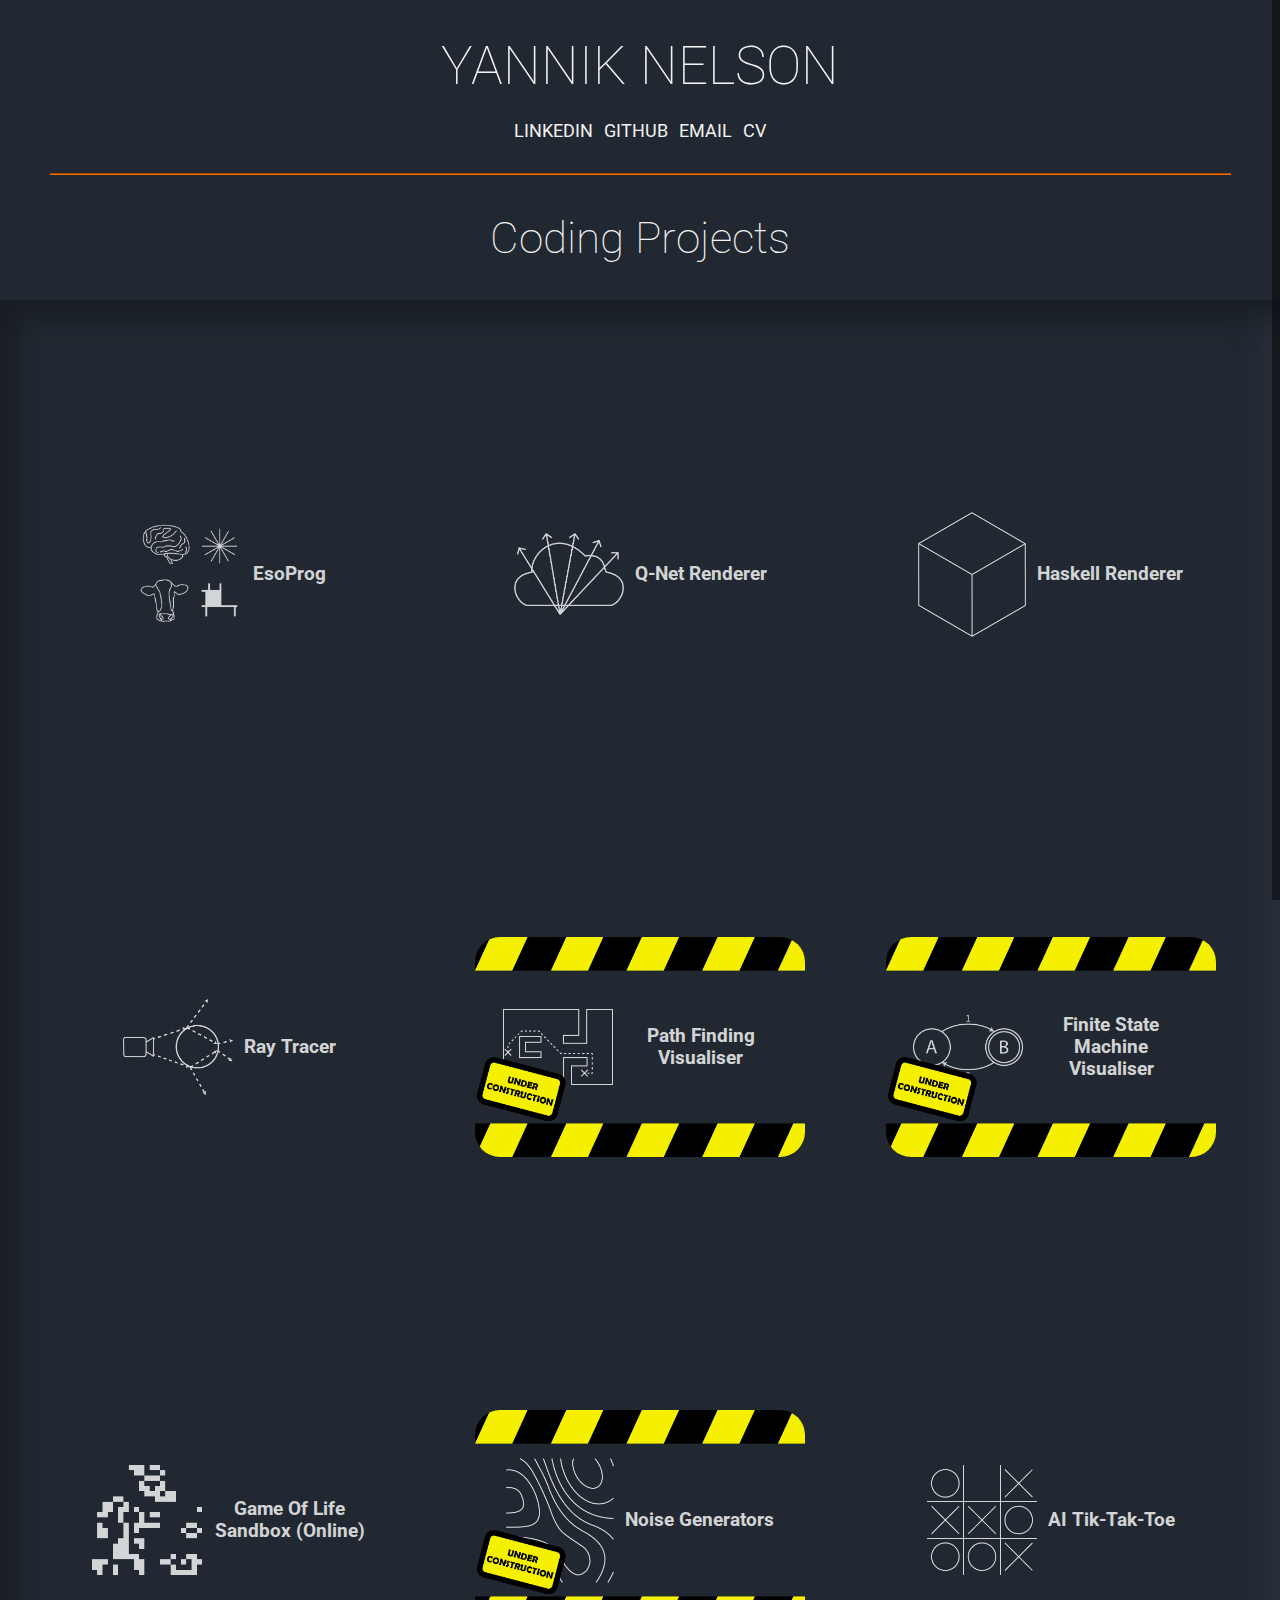
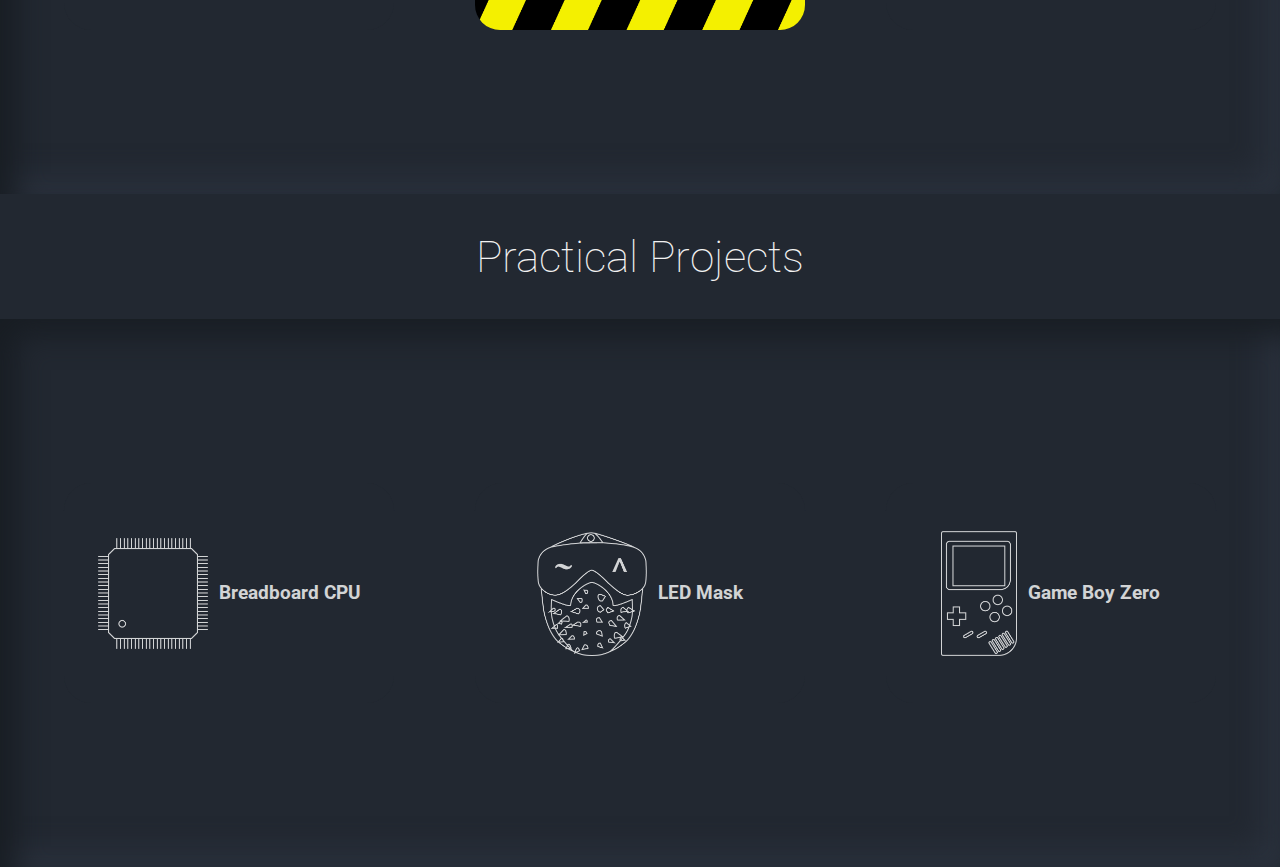
<file: index.html>
<!DOCTYPE html>
<html lang="en">
  <head>
    <meta charset="UTF-8" />
    <meta name="viewport" content="width=device-width, initial-scale=1.0" />
    <link href="/favicon.ico" rel="icon" type="image/x-icon" />
    <link rel="stylesheet" href="/CSS/main.min.css" />
    <link rel="stylesheet" href="/CSS/cards.min.css" />
    <link rel="stylesheet" href="/CSS/ScrollBar.min.css" />
    <link rel="stylesheet" href="/CSS/HomePage.min.css" />
    <title>Yannik Nelson</title>
  </head>
  <body>
    <style>
      main h2 {
        text-align: center;
      }
    </style>

    <div id="scrollbar"></div>
    <div id="scrollThumb"></div>

    <header>
      <div class="header-container">
        <div class="content">
          <h1><a href="index.html">Yannik Nelson</a></h1>
          <div class="links">
            <a href="https://www.linkedin.com/in/yannik-nelson" target="_blank">LinkedIn</a>
            <a href="https://github.com/yanniknelson" target="_blank">Github</a>
            <a href="mailto:yannikdanielnelson@gmail.com" target="_blank">Email</a>
            <a href="/Yannik-Nelson-CV.pdf" target="_blank">CV</a>
          </div>
        </div>
      </div>
      <hr/>
    </header>

    <main>
      <h2>Coding Projects</h2>
      <div class="coding-container">
        <!-- <div class="coding-row"> -->
          <div class="card">
            <div class="face card-top" id="ESPROG">
              <div class="cardshadow"></div>
  
              <div class="content">
                <img
                  src="/Images/EsoProg.png"
                  alt="Line Drawing of a box from an orthoganal view"
                />
                <h3>EsoProg</h3>
              </div>
            </div>
            <div class="face card-descrip">
              <div class="content">
                <p>
                  My current favourite pet project is an interpreter/compiler playground for esoteric programming languages such as Piet and Brainf*ck.
                </p>
                <a href="Blogs/EsoProg.html">Have a Look</a>
              </div>
            </div>
          </div>
          <div class="card">
          <div class="face card-top" id="QNETRNDR">
            <div class="cardshadow"></div>

            <div class="content">
              <img
                src="/Images/Volume_Rendering.png"
                alt="Line Drawing of a box from an orthoganal view"
              />
              <h3>Q-Net Renderer</h3>
            </div>
          </div>
          <div class="face card-descrip">
            <div class="content">
              <p>
                For my final year dissertation I developed a method to use
                neural networks to perform volumetric rendering. WARNING: 
                This includes a WebGL demo, if your device doesn't have 
                a GPU the performance of this page may be very poor.
              </p>
              <a href="/Projects/Diss/Q-Net_Renderer.html">Have a Look</a>
            </div>
          </div>
        </div>
        <div class="card">
          <div class="face card-top" id="HSKLRNDR">
            <!-- <img
              src="/Images/Under-Construction.png"
              alt=""
              class="under-construction"
            /> -->
            <div class="cardshadow"></div>

            <div class="content">
              <img
                src="/Images/HaskellRenderer.png"
                alt="Line Drawing of a box from an orthoganal view"
              />
              <h3>Haskell Renderer</h3>
            </div>
          </div>
          <div class="face card-descrip">
            <div class="content">
              <p>
                In my first year of University I took part in a haskell coding
                competition. For this competition my team decided to make a 3D
                Game of Life, I made the 3D renderer while my team mates made
                the GoL code.
              </p>
              <a href="/Blogs/HaskellRenderer.html">Have a Look</a>
            </div>
          </div>
        </div>
        <div class="card">
          <div class="face card-top" id="RYTRCR">
            <!-- <img
              src="/Images/Under-Construction.png"
              alt=""
              class="under-construction"
            /> -->
            <div class="cardshadow"></div>

            <div class="content">
              <img
                src="/Images/RayTracer.png"
                alt="Line Drawing of a Camera with rays coming out of it"
              />
              <h3>Ray Tracer</h3>
            </div>
          </div>
          <div class="face card-descrip">
            <div class="content">
              <p>
                In my third year of University I took the computer graphics
                course. For this course, the second coursework was to produce
                a ray tracer.
              </p>
              <a href="/Blogs/RayTracer.html">Have a Look</a>
            </div>
          </div>
        </div>
        <!-- <div class="card">
          <div class="face card-top" id="SCRTHTLR">
            <img
              src="/Images/Under-Construction.png"
              alt=""
              class="under-construction"
            />
            <div class="cardshadow"></div>

            <div class="content">
              <img
                src="/Images/SecretHitler.png"
                alt="Line drawing of lizard in a hat"
              />
              <h3>Secret Hitler Online</h3>
            </div>
          </div>
          <div class="face card-descrip">
            <div class="content">
              <p>
                During the COVID lockdown my friends and I decided we wanted to
                play the board game Secret Hitler. Unfortunately we were unable
                to find any good, clear, online versions of the game, so I
                decided to make my own.
              </p>
              <a href="">Have a Look</a>
            </div>
          </div>
        </div> -->
        <div class="card">
          <div class="face card-top" id="PTHFND">
            <img
              src="/Images/Under-Construction.png"
              alt=""
              class="under-construction"
            />
            <div class="cardshadow"></div>

            <div class="content">
              <img
                src="/Images/PathFinding.png"
                alt="Line drawing of path through a maze"
              />
              <h3>Path Finding Visualiser</h3>
            </div>
          </div>
          <div class="face card-descrip">
            <div class="content">
              <p>
                A visualiser for differnet path-finding algorithms including A*,
                Dijkstra, greedy best-first and more. The ability to generate
                mazes (using different generation algorithms) and execute the
                path finding in the result.
              </p>
              <a href="">Have a Look</a>
            </div>
          </div>
        </div>
        <div class="card">
          <div class="face card-top" id="FSM">
            <img
              src="/Images/Under-Construction.png"
              alt=""
              class="under-construction"
            />
            <div class="cardshadow"></div>

            <div class="content">
              <img
                src="/Images/FiniteStateMachine.png"
                alt="Line drawing of finite state machine"
              />
              <h3>Finite State Machine Visualiser</h3>
            </div>
          </div>
          <div class="face card-descrip">
            <div class="content">
              <p>
                A visualiser for FSMs with the ability to build FSMs through a
                graphical interface or through regexs. Planned features include
                outputting regexs for the FSMs and the ability to switch between
                deterministic and non-deterministic machines.
              </p>
              <a href="">Have a Look</a>
            </div>
          </div>
        </div>
        <!-- </div> -->
        <!-- <div class="coding-row"> -->
        <div class="card">
          <div class="face card-top" id="GOL">
            <!-- <img
              src="/Images/Under-Construction.png"
              alt=""
              class="under-construction"
            /> -->
            <div class="cardshadow"></div>

            <div class="content">
              <img
                src="/Images/GameOfLife.png"
                alt="Line drawing of a game of life state"
              />
              <h3>Game Of Life Sandbox (Online)</h3>
            </div>
          </div>
          <div class="face card-descrip">
            <div class="content">
              <p>
                A Conway's Game Of Life visualiser with the ability to take in
                user rules to allow for more user experimentation.
              </p>
              <a href="/Projects/GameOfLife/HTML/GameOfLife.html">Have a Look</a>
            </div>
          </div>
        </div>
        <div class="card">
          <div class="face card-top" id="NOISE">
            <img
              src="/Images/Under-Construction.png"
              alt=""
              class="under-construction"
            />
            <div class="cardshadow"></div>

            <div class="content">
              <img src="/Images/NoiseGen.png" alt="Line drawing of noise map" />
              <h3>Noise Generators</h3>
            </div>
          </div>
          <div class="face card-descrip">
            <div class="content">
              <p>
                A visualiser and break down of different noise generations
                algorithms such as Perlin noise, Simplex noise, Worley noise
                etc...
              </p>
              <a href="">Have a Look</a>
            </div>
          </div>
        </div>
        <div class="card">
          <div class="face card-top" id="TIKTAK">
            <!-- <img
              src="/Images/Under-Construction.png"
              alt=""
              class="under-construction"
            /> -->
            <div class="cardshadow"></div>

            <div class="content">
              <img
                src="/Images/TikTakToe.png"
                alt="Line drawing of a tik-tak-toe game"
              />
              <h3>AI Tik-Tak-Toe</h3>
            </div>
          </div>
          <div class="face card-descrip">
            <div class="content">
              <p>
                An online player vs computer tik-tak-toe game made using the
                min-max (with and without pruning).
              </p>
              <a href="/Projects/TikTakToe/HTML/TikTakToe.html">Have a Look</a>
            </div>
          </div>
        </div>
        <!-- <div class="card">
          <div class="face card-top" id="AGEN">
            <img
              src="/Images/Under-Construction.png"
              alt=""
              class="under-construction"
            />
            <div class="cardshadow"></div>

            <div class="content">
              <img src="/Images/Agenda.png" alt="Line drawing of a scroll" />
              <h3>Online Agenda Management Service</h3>
            </div>
          </div>
          <div class="face card-descrip">
            <div class="content">
              <p>
                An online service that can be used to manage agendas for
                meetings. hass log in functionality using google log-ins. Allows
                the creation of 'organisations' with roles with certain
                priveleges and the ability to create minutes for the meetings.

                  This must have log-ins. Must have organisatiosn the group 
                  users and give them the ability to add to the agendas for their 
                  organisations. a 'meeting mode' that turns the agenda into a 
                  'to do list' with the ability to mark off topics once their discussed 
                  and the space for the minutes taker to input the details of the discussion.
                  Once the meeting is over the system will spit out the mintues with those who 
                  attended, what was on the agenda, what was discussed and underneath the details 
                  of the discussion input by the note taker. These mintues will be a pdf in the format 
                  that maks used on our github (for now)
              </p>
              <a href="">Have a Look</a>
            </div>
          </div>
        </div> -->
      </div>
      <h2>Practical Projects</h2>
      <div class="practical-container">
        <div class="card">
          <div class="face card-top" id="BBCPU">
            <!-- <img
              src="/Images/Under-Construction.png"
              alt=""
              class="under-construction"
            /> -->
            <div class="cardshadow"></div>
            <div class="content">
              <img src="/Images/BreadBoardCPU.png" alt="Line Drawing of Chip" />
              <h3>Breadboard CPU</h3>
            </div>
          </div>
          <div class="face card-descrip">
            <div class="content">
              <p>
                During the Summer of 2017 I built an 8-bit cpu on breadboards in
                order to teach myself about computer architecture. This
                consisted of over a month of planning and 1 week of 'building'.
              </p>
              <a href="/Blogs/BreadBoardCPU.html">Have a Look</a>
            </div>
          </div>
        </div>

        <div class="card">
          <div class="face card-top" id="LEDMSK">
            <!-- <img
              src="/Images/Under-Construction.png"
              alt=""
              class="under-construction"
            /> -->
            <div class="cardshadow"></div>

            <div class="content">
              <img src="/Images/Mask.png" alt="Line drawing of said mask" />
              <h3>LED Mask</h3>
            </div>
          </div>
          <div class="face card-descrip">
            <div class="content">
              <p>
                For halloween of 2017 I decided to go as Wrench from WatchDogs 2
                (a video game I liked). This character has a mask with LED eyes,
                so I decided to make this (and the rest of the costume) myself.
              </p>
              <a href="/Blogs/LEDMask.html">Have a Look</a>
            </div>
          </div>
        </div>

        <div class="card">
          <div class="face card-top" id="GMBZ">
            <!-- <img
              src="/Images/Under-Construction.png"
              alt=""
              class="under-construction"
            /> -->
            <div class="cardshadow"></div>

            <div class="content">
              <img
                src="/Images/GameBoyZero.png"
                alt="Line Drawing of GameBoyZero"
              />
              <h3>Game Boy Zero</h3>
            </div>
          </div>
          <div class="face card-descrip">
            <div class="content">
              <p>
                During the Summer of 2018 I decided to make a portable retro
                console emulator and found the gameboy zero project online. This
                project sadly failed when the charging circuit blew all of the
                other eletronics.
              </p>
              <a href="/Blogs/GameBoyZeroBlog.html">Have a Look</a>
            </div>
          </div>
        </div>
      </div>
    </main>
    <script src="/JavaScript/Scroll.js"></script>
  </body>
</html>
</file>
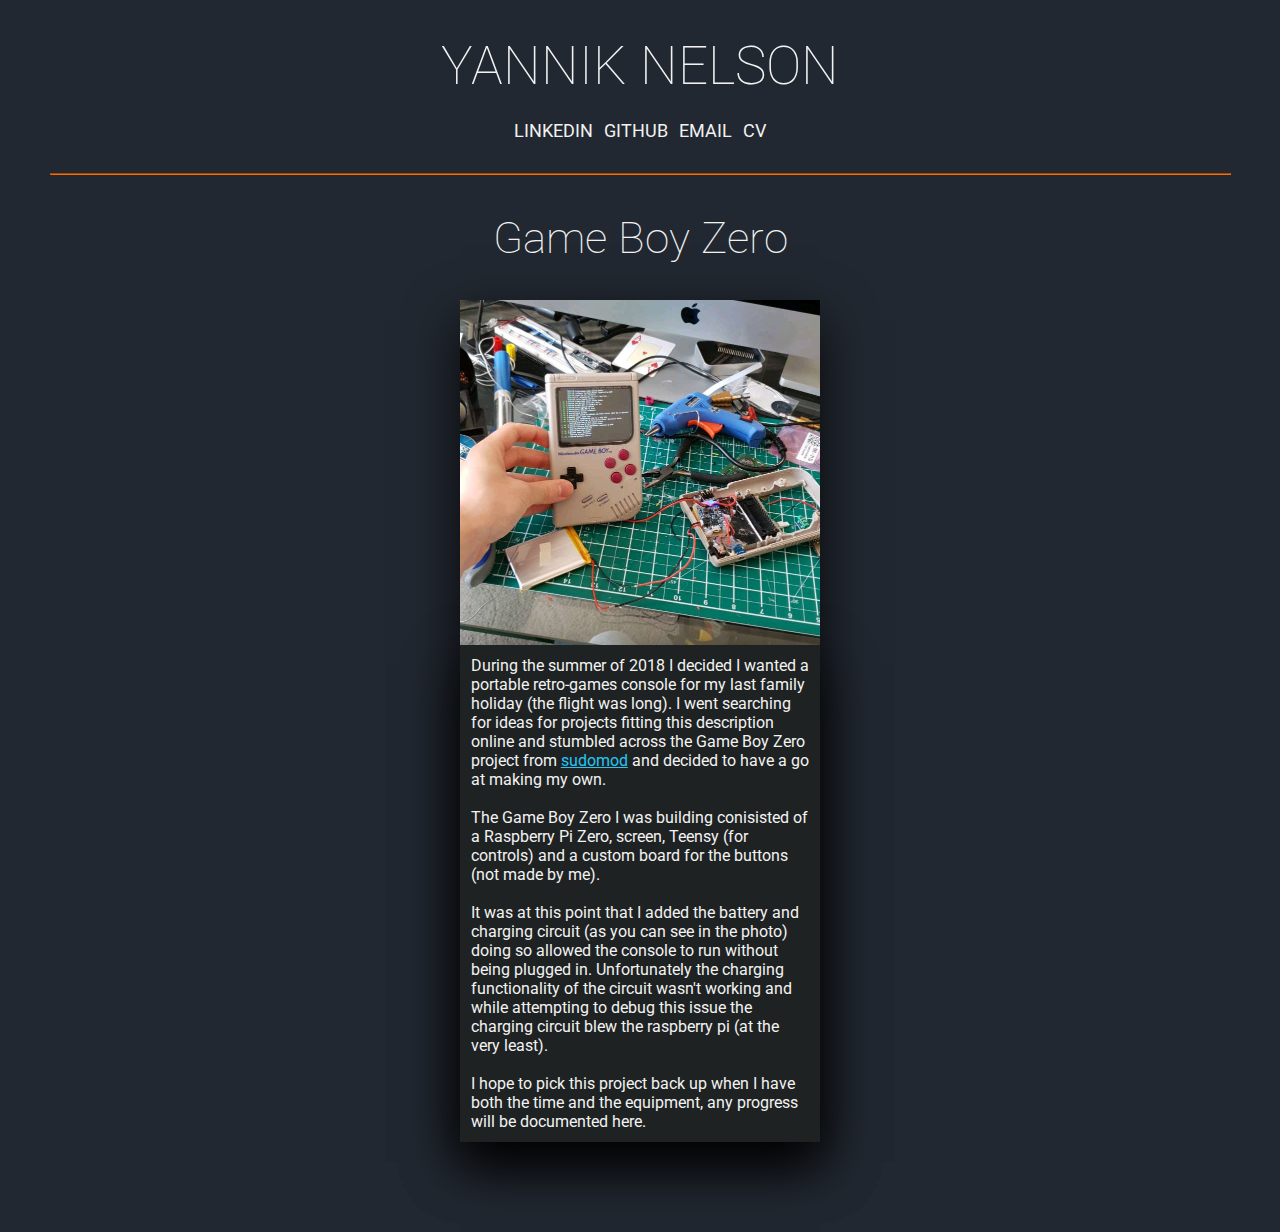
<file: GameBoyZeroBlog.html>
<!DOCTYPE html>
<html lang="en">
  <head>
    <meta charset="UTF-8" />
    <meta name="viewport" content="width=device-width, initial-scale=1.0" />
    <link rel="stylesheet" href="CSS/main.min.css" />
    <link rel="stylesheet" href="CSS/blogPost.min.css" />
    <link href="/favicon.ico" rel="icon" type="image/x-icon" />
    <title>Yannik Nelson - GameBoy Zero</title>
  </head>
  <body>
    <div id="scrollbar"></div>
    <div id="scrollThumb"></div>
    <header>
      <div class="header-container">
        <div class="content">
          <h1><a href="index.html">Yannik Nelson</a></h1>
          <div class="links">
            <a href="https://www.linkedin.com/in/yannik-nelson" target="_blank"
              >LinkedIn</a
            >
            <a href="https://github.com/yanniknelson" target="_blank">Github</a>
            <a href="mailto:yannikdanielnelson@gmail.com" target="_blank"
              >Email</a
            >
            <a href="Yannik-Nelson_CV.pdf" target="_blank">CV</a>
          </div>
        </div>
      </div>
      <hr />
    </header>
    <main>
      <h2>
        Game Boy Zero
      </h2>
      <div class="content">
        <section class="paragraph">
          <img src="/Images/GameBoyZero.jpg" alt="" class="second" />
          <div class="blogText">
            <p>
              During the summer of 2018 I decided I wanted a portable
              retro-games console for my last family holiday (the flight was
              long). I went searching for ideas for projects fitting this
              description online and stumbled across the Game Boy Zero project
              from
              <a href="https://www.sudomod.com/" target="_blank">sudomod</a>
              and decided to have a go at making my own. <br />
              <br />
              The Game Boy Zero I was building conisisted of a Raspberry Pi
              Zero, screen, Teensy (for controls) and a custom board for the
              buttons (not made by me). <br />
              <br />
              It was at this point that I added the battery and charging circuit
              (as you can see in the photo) doing so allowed the console to run
              without being plugged in. Unfortunately the charging functionality
              of the circuit wasn't working and while attempting to debug this
              issue the charging circuit blew the raspberry pi (at the very
              least). <br />
              <br />
              I hope to pick this project back up when I have both the time and
              the equipment, any progress will be documented here.
            </p>
          </div>
          </div>
        </section>
      </div>
    </main>
    <script src="/JavaScript/Scroll.js"></script>
  </body>
</html>
</file>
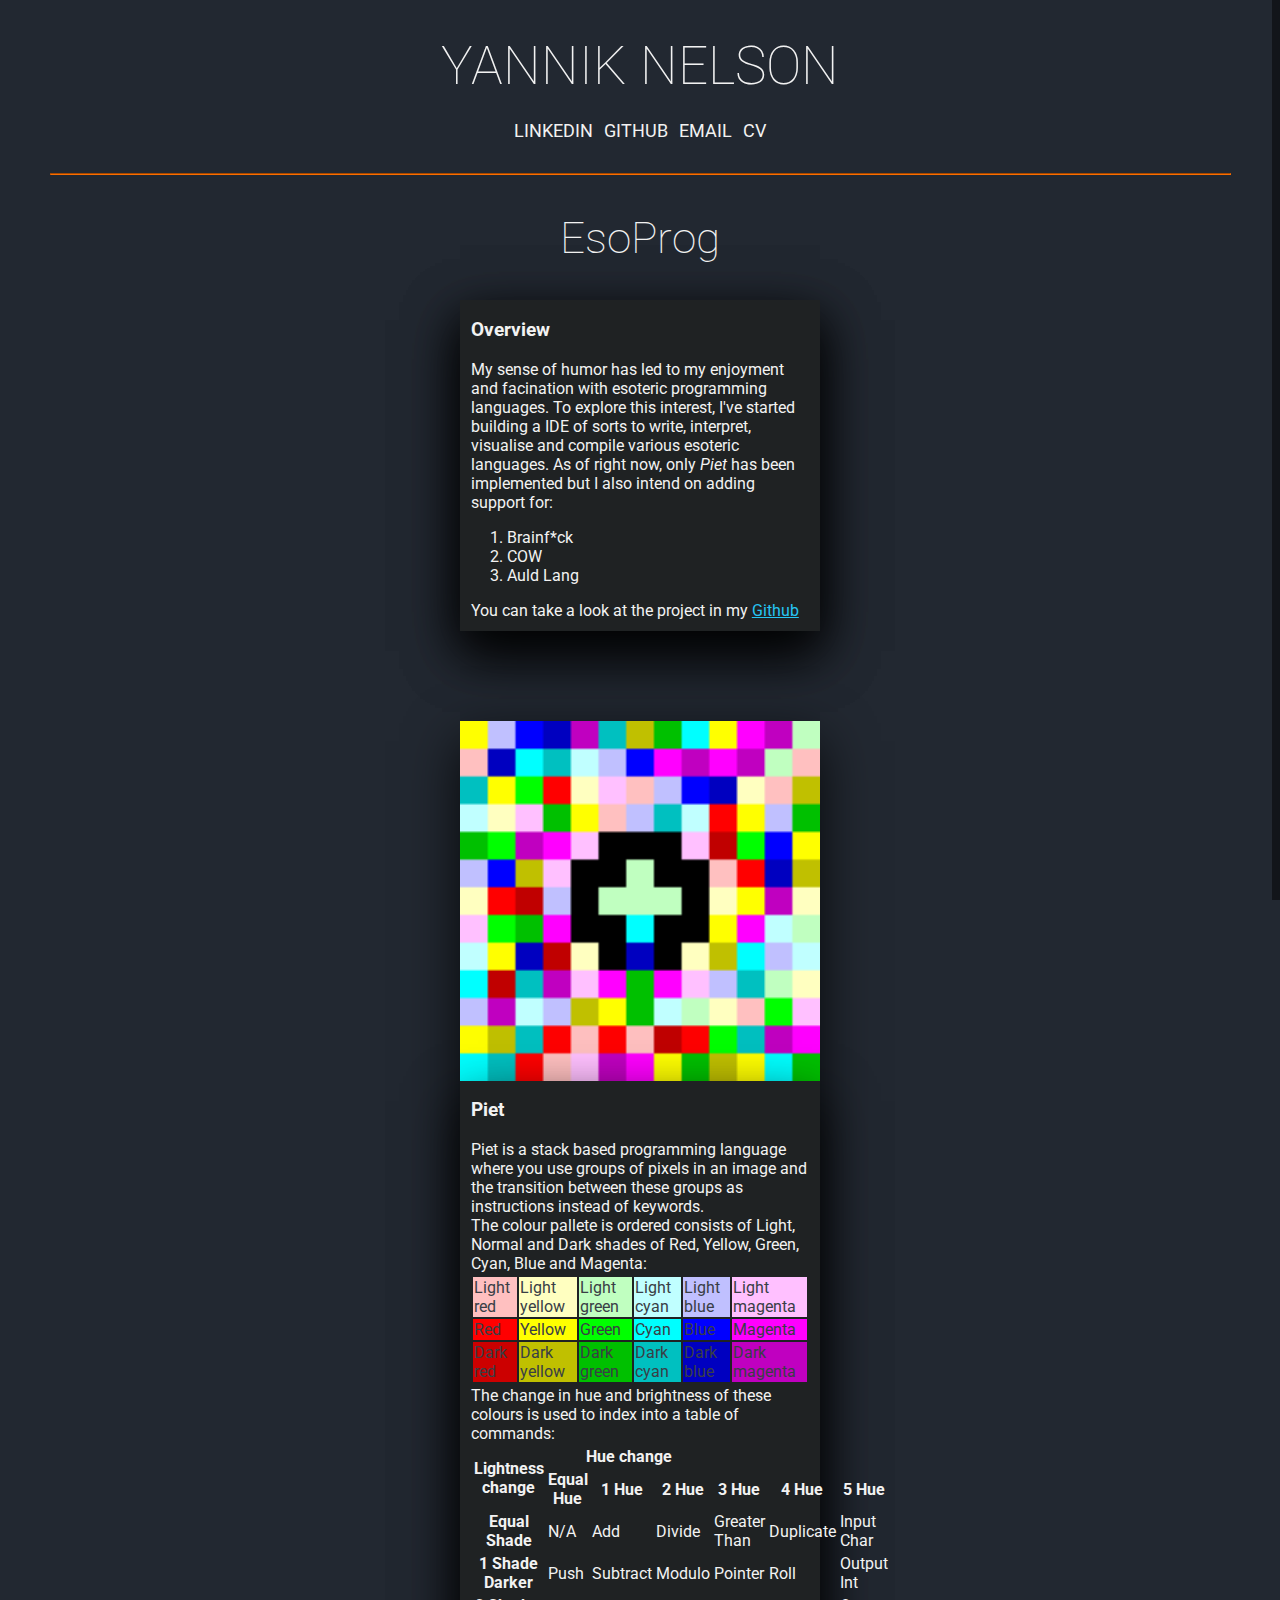
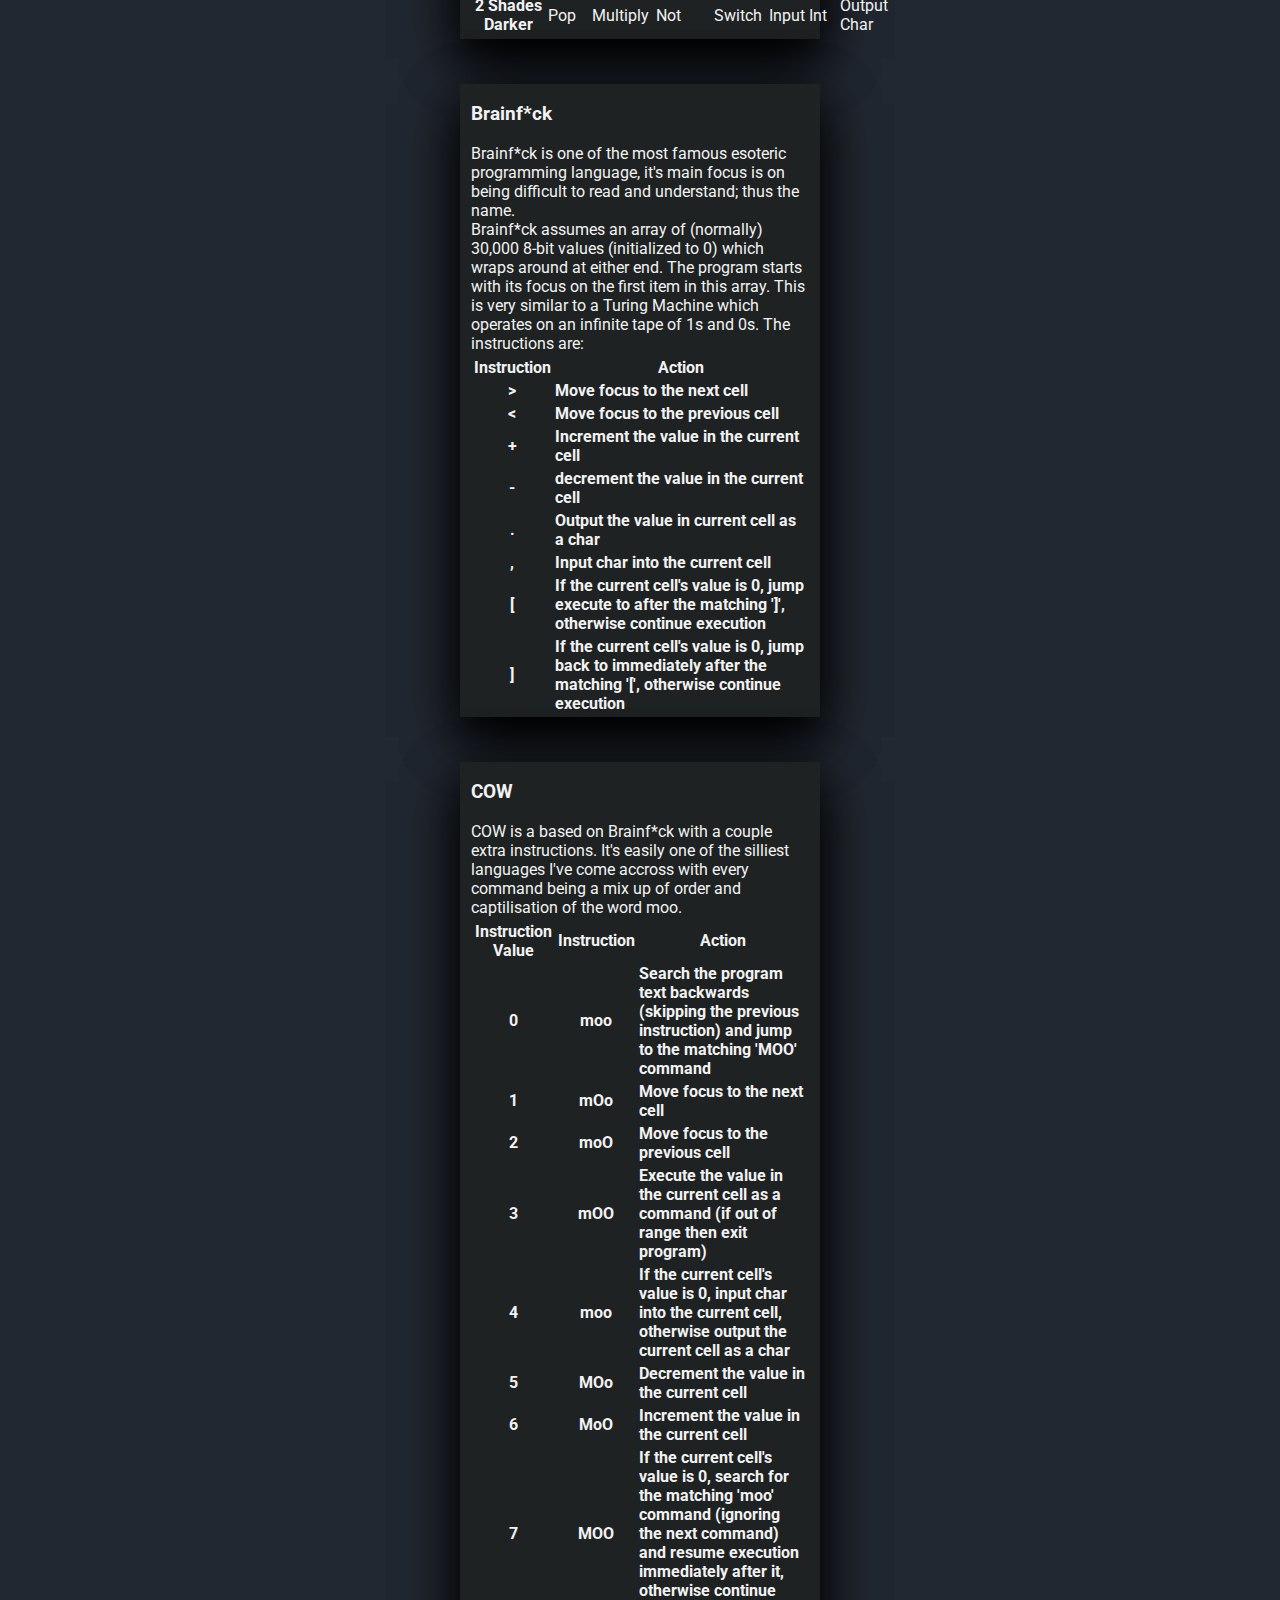
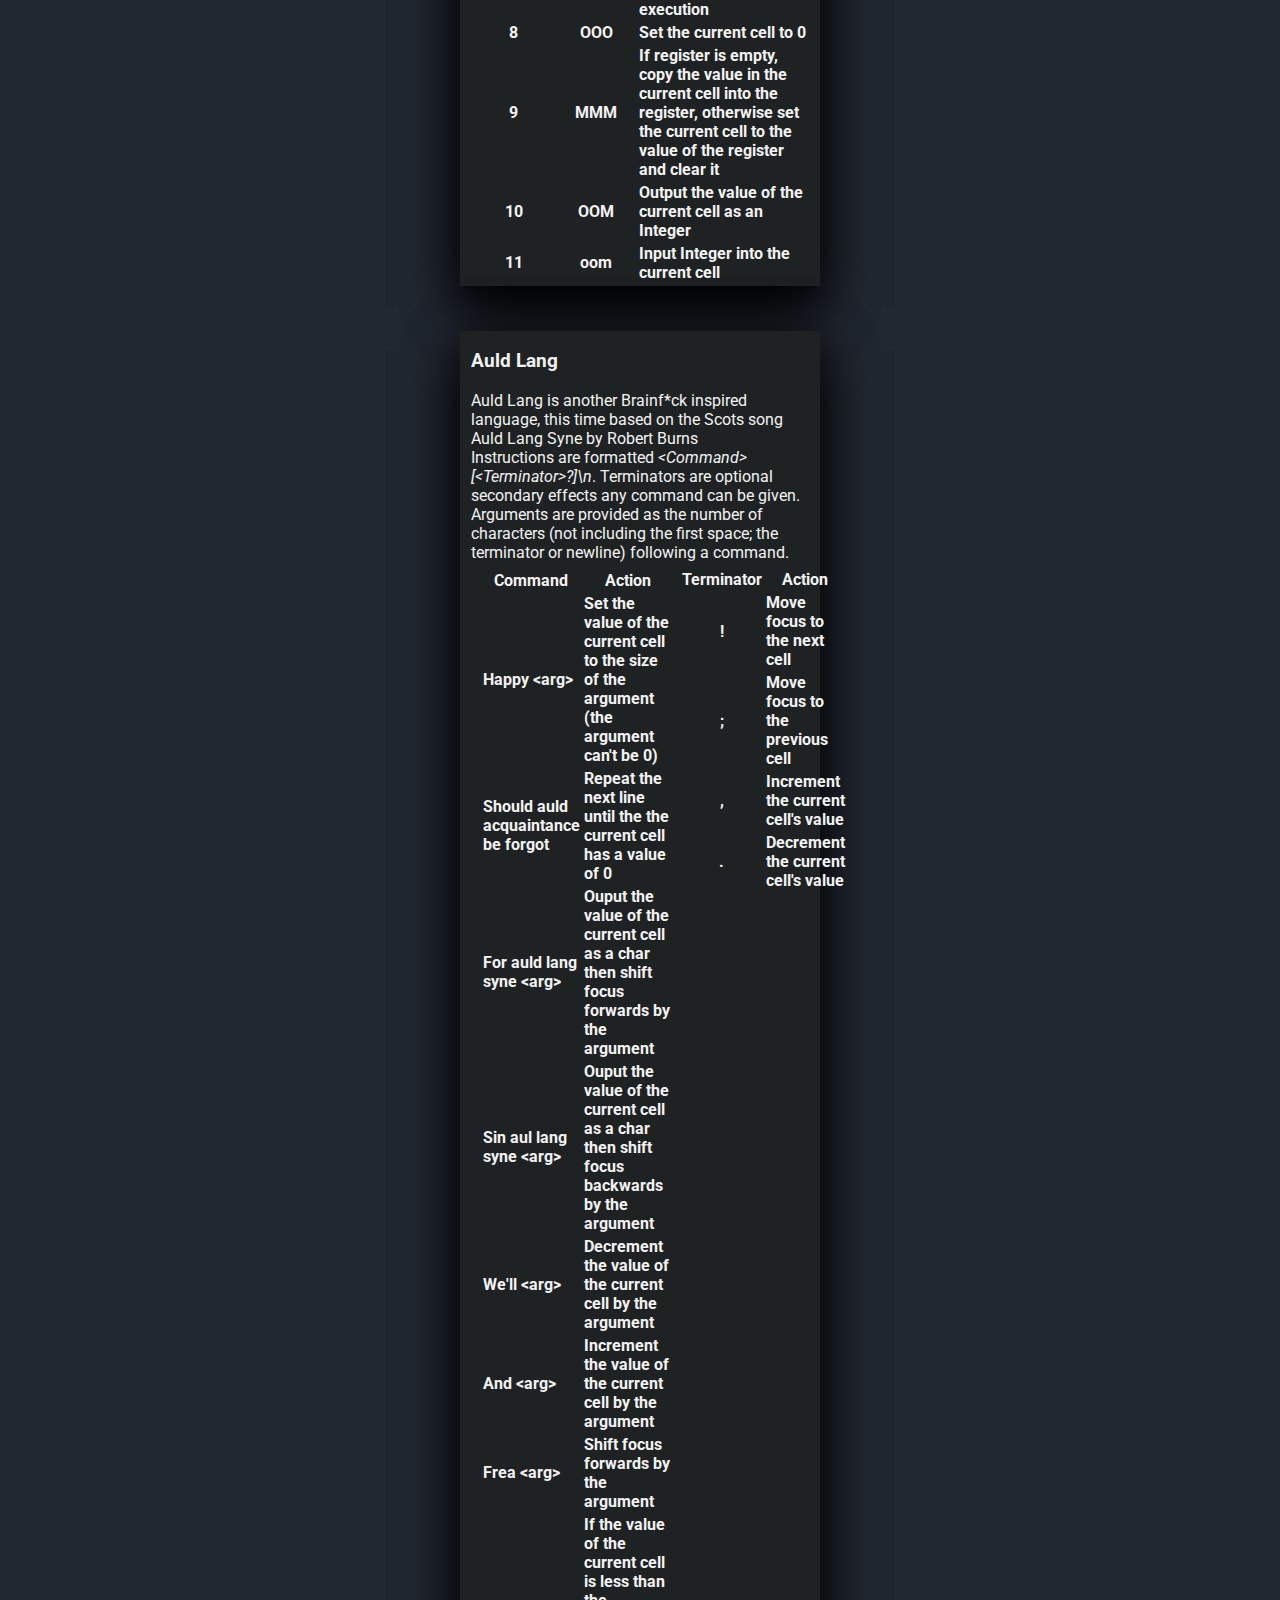
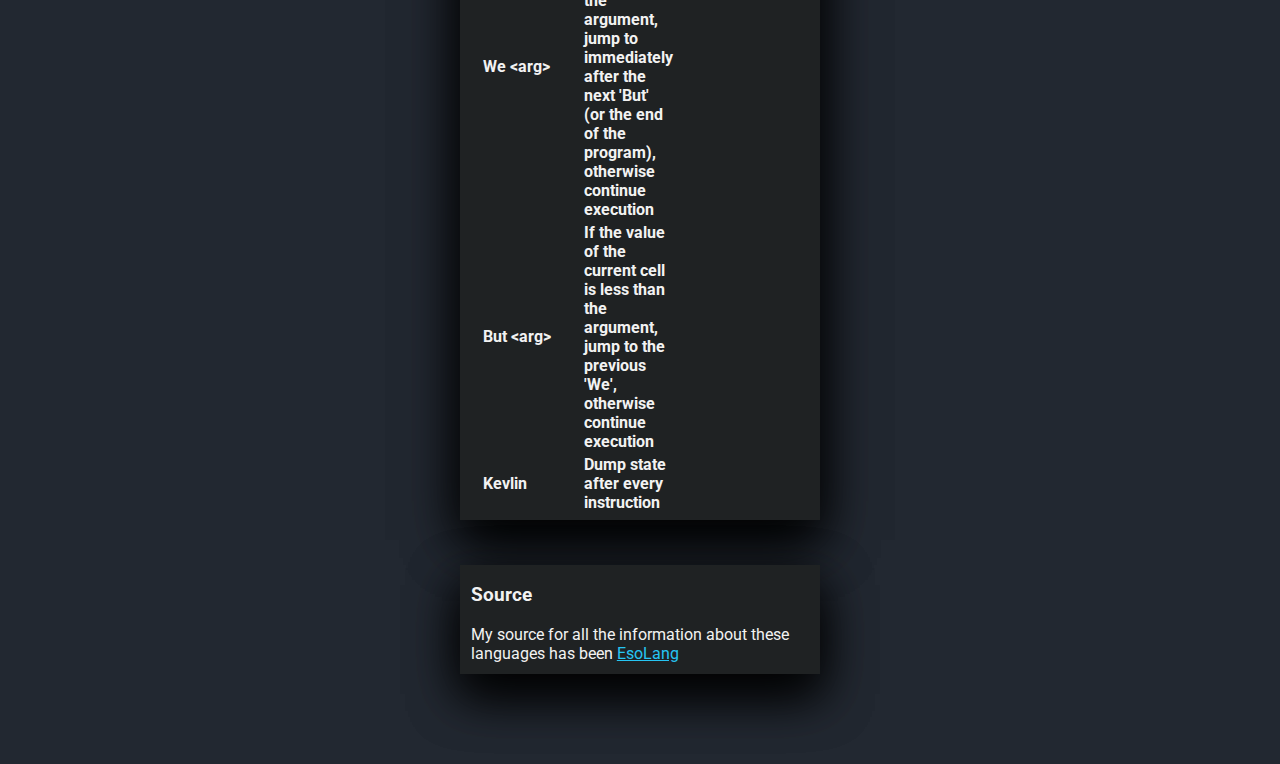
<file: Blogs/EsoProg.html>
<!DOCTYPE html>
<html lang="en">
  <head>
    <meta charset="UTF-8" />
    <meta name="viewport" content="width=device-width, initial-scale=1.0" />
    <link rel="stylesheet" href="/CSS/main.min.css" />
    <link rel="stylesheet" href="/CSS/blogPost.min.css" />
    <link rel="stylesheet" href="/CSS/ScrollBar.min.css" />
    <link href="/favicon.ico" rel="icon" type="image/x-icon" />
    <title>Yannik Nelson - Haskell Renderer</title>
  </head>
  <body>
    <div id="scrollbar"></div>
    <div id="scrollThumb"></div>
    <header>
      <div class="header-container">
        <div class="content">
          <h1><a href="/index.html">Yannik Nelson</a></h1>
          <div class="links">
            <a href="https://www.linkedin.com/in/yannik-nelson" target="_blank">LinkedIn</a>
            <a href="https://github.com/yanniknelson" target="_blank">Github</a>
            <a href="mailto:yannikdanielnelson@gmail.com" target="_blank">Email</a>
            <a href="/Yannik-Nelson-CV.pdf" target="_blank">CV</a>
          </div>
        </div>
      </div>
      <hr/>
    </header>
    <main>
      <h2>
        EsoProg
      </h2>
      <div class="content">
        <section class="paragraph left">
          <div class="blogText">
            <h3>Overview</h3>
            <p class="with_header with_list_bellow">
              My sense of humor has led to my enjoyment and facination with esoteric programming languages.
              To explore this interest, I've started building a IDE of sorts to write, interpret, visualise
              and compile various esoteric languages. As of right now, only <em>Piet</em> has been implemented 
              but I also intend on adding support for:
            </p>
            <ol>
              <li>
                  Brainf*ck
              </li>
              <li>
                  COW
              </li>
              <li>
                  Auld Lang
              </li>
            </ol>
            <p class="with_list_above">
              You can take a look at the project in my <a href="https://github.com/yanniknelson/EsoProg">Github</a>
            </p>
          </div>
        </section>
        <div style="clear: both;"></div>
      </div>
        
      <div class="content">
        <section class="paragraph right">
          <img src="/Images/piet_HelloWorld.gif" alt="" class="first" />
          <div class="blogText">
            <h3>Piet</h3>
            <p class="with_header with_list_bellow">
              Piet is a stack based programming language where you use groups of pixels in an image and the transition between these groups as instructions instead of keywords.</br>
              The colour pallete is ordered consists of Light, Normal and Dark shades of Red, Yellow, Green, Cyan, Blue and Magenta:
            </p>
            <table class="darkText">
              <tbody>
                <tr>
                  <td style="background-color: rgb(255, 192, 192);">Light red</td>
                  <td style="background-color: rgb(255, 255, 192);">Light yellow</td>
                  <td style="background-color: rgb(192, 255, 192);">Light green</td>
                  <td style="background-color: rgb(192, 255, 255);">Light cyan</td>
                  <td style="background-color: rgb(192, 192, 255);">Light blue</td>
                  <td style="background-color: rgb(255, 192, 255);">Light magenta</td>
                </tr>
                <tr>
                  <td style="background-color: rgb(255, 0, 0);">Red</td>
                  <td style="background-color: rgb(255, 255, 0);">Yellow</td>
                  <td style="background-color: rgb(0, 255, 0);">Green</td>
                  <td style="background-color: rgb(0, 255, 255);">Cyan</td>
                  <td style="background-color: rgb(0, 0, 255);">Blue</td>
                  <td style="background-color: rgb(255, 0, 255);">Magenta</td>
                </tr>
                <tr>
                  <td style="background-color: rgb(204, 0, 0);">Dark red</td>
                  <td style="background-color: rgb(192, 192, 0);">Dark yellow</td>
                  <td style="background-color: rgb(0, 192, 0);">Dark green</td>
                  <td style="background-color: rgb(0, 192, 192);">Dark cyan</td>
                  <td style="background-color: rgb(0, 0, 192);">Dark blue</td>
                  <td style="background-color: rgb(192, 0, 192);">Dark magenta</td>
                </tr>
              </tbody>
            </table>
            <p class="with_list_above with_list_bellow">
                The change in hue and brightness of these colours is used to index into a table of commands:
            </p>
            <table class="">
              <tbody>
                <tr>
                  <th rowspan="2">Lightness change</th>
                  <th colspan="3">Hue change</th>
                </tr>
                <tr>
                  <th>Equal Hue</th>
                  <th>1 Hue</th>
                  <th>2 Hue</th>
                  <th>3 Hue</th>
                  <th>4 Hue</th>
                  <th>5 Hue</th>
                </tr>
                <tr>
                  <th>Equal Shade</th>
                  <td>N/A</td>
                  <td>Add</td>
                  <td>Divide</td>
                  <td>Greater Than</td>
                  <td>Duplicate</td>
                  <td>Input Char</td>
                </tr>
                <tr>
                  <th>1 Shade Darker</th>
                  <td>Push</td>
                  <td>Subtract</td>
                  <td>Modulo</td>
                  <td>Pointer</td>
                  <td>Roll</td>
                  <td>Output Int</td>
                </tr>
                <tr>
                  <th>2 Shades Darker</th>
                  <td>Pop</td>
                  <td>Multiply</td>
                  <td>Not</td>
                  <td>Switch</td>
                  <td>Input Int</td>
                  <td>Output Char</td>
                </tr>
              </tbody>
            </table>
          </div>
        </section>
        <section class="paragraph left">
          <div class="blogText">
            <h3>Brainf*ck</h3>
            <p class="with_header with_list_bellow">
              Brainf*ck is one of the most famous esoteric programming language, it's main focus is on being  difficult to read and understand; thus the name.</br>
              Brainf*ck assumes an array of (normally) 30,000 8-bit values (initialized to 0) which wraps around at either end. The program starts with its focus on the first item in this array.
              This is very similar to a Turing Machine which operates on an infinite tape of 1s and 0s. The instructions are:
            </p>
            <table class="second_left_align">
              <tbody >
                <tr>
                  <th>Instruction</th>
                  <th style="text-align: center;">Action</th>
                </tr>
                <tr>
                  <th>&gt</th>
                  <th>Move focus to the next cell</th>
                </tr>
                <tr>
                  <th>&lt</th>
                  <th>Move focus to the previous cell</th>
                </tr>
                <tr>
                  <th>+</th>
                  <th>Increment the value in the current cell</th>
                </tr>
                <tr>
                  <th>-</th>
                  <th>decrement the value in the current cell</th>
                </tr>
                <tr>
                  <th>.</th>
                  <th>Output the value in current cell as a char</th>
                </tr>
                <tr>
                  <th>,</th>
                  <th>Input char into the current cell</th>
                </tr>
                <tr>
                  <th>[</th>
                  <th>If the current cell's value is 0, jump execute to after the matching ']', otherwise continue execution</th>
                </tr>
                <tr>
                  <th>]</th>
                  <th>If the current cell's value is 0, jump back to immediately after the matching '[', otherwise continue execution</th>
                </tr>
              </tbody>
            </table>
          </div>
        </section>
        <section class="paragraph right">
          <div class="blogText">
            <h3>COW</h3>
            <p class="with_header with_list_bellow">
              COW is a based on Brainf*ck with a couple extra instructions. It's easily one of the silliest languages I've come accross with every 
              command being a mix up of order and captilisation of the word moo.
            </p>
            <table class="third_left_align">
              <tbody >
                <tr>
                  <th>Instruction Value</th>
                  <th>Instruction</th>
                  <th style="text-align: center;">Action</th>
                </tr>
                <tr>
                  <th>0</th>
                  <th>moo</th>
                  <th>Search the program text backwards (skipping the previous instruction) and jump to the matching 'MOO' command</th>
                </tr>
                <tr>
                  <th>1</th>
                  <th>mOo</th>
                  <th>Move focus to the next cell</th>
                </tr>
                <tr>
                  <th>2</th>
                  <th>moO</th>
                  <th>Move focus to the previous cell</th>
                </tr>
                <tr>
                  <th>3</th>
                  <th>mOO</th>
                  <th>Execute the value in the current cell as a command (if out of range then exit program)</th>
                </tr>
                <tr>
                  <th>4</th>
                  <th>moo</th>
                  <th>If the current cell's value is 0, input char into the current cell, otherwise output the current cell as a char</th>
                </tr>
                <tr>
                  <th>5</th>
                  <th>MOo</th>
                  <th>Decrement the value in the current cell</th>
                </tr>
                <tr>
                  <th>6</th>
                  <th>MoO</th>
                  <th>Increment the value in the current cell</th>
                </tr>
                <tr>
                  <th>7</th>
                  <th>MOO</th>
                  <th>If the current cell's value is 0, search for the matching 'moo' command (ignoring the next command) and resume execution immediately after it, otherwise continue execution</th>
                </tr>
                <tr>
                  <th>8</th>
                  <th>OOO</th>
                  <th>Set the current cell to 0</th>
                </tr>
                <tr>
                  <th>9</th>
                  <th>MMM</th>
                  <th>If register is empty, copy the value in the current cell into the register, otherwise set the current cell to the value of the register and clear it</th>
                </tr>
                <tr>
                  <th>10</th>
                  <th>OOM</th>
                  <th>Output the value of the current cell as an Integer</th>
                </tr>
                <tr>
                  <th>11</th>
                  <th>oom</th>
                  <th>Input Integer into the current cell</th>
                </tr>
              </tbody>
            </table>
          </div>
        </section>
        <section class="paragraph left">
          <div class="blogText">
            <h3>Auld Lang</h3>
            <p class="with_header with_list_bellow">
              Auld Lang is another Brainf*ck inspired language, this time based on the Scots song Auld Lang Syne by Robert Burns </br>
              Instructions are formatted <em>&ltCommand&gt[&ltTerminator&gt?]\n</em>. Terminators are optional secondary effects any command can be given. </br>
              Arguments are provided as the number of characters (not including the first space; the terminator or newline) following a command.
            </p>
            <table>
              <tbody style="vertical-align: top;">
                <tr>
                  <th>  
                    <table style="text-align: left;">
                      <tbody>
                        <tr style="text-align: center;">
                          <th>Command</th>
                          <th>Action</th>
                        </tr>
                        <tr>
                          <th>Happy &ltarg&gt</th>
                          <th>Set the value of the current cell to the size of the argument (the argument can't be 0)</th>
                        </tr>
                        <tr>
                          <th>Should auld acquaintance be forgot</th>
                          <th>Repeat the next line until the the current cell has a value of 0</th>
                        </tr>
                        <tr>
                          <th>For auld lang syne &ltarg&gt </th>
                          <th>Ouput the value of the current cell as a char then shift focus forwards by the argument</th>
                        </tr>
                        <tr>
                          <th>Sin aul lang syne &ltarg&gt</th>
                          <th>Ouput the value of the current cell as a char then shift focus backwards by the argument</th>
                        </tr>
                        <tr>
                          <th>We'll &ltarg&gt</th>
                          <th>Decrement the value of the current cell by the argument</th>
                        </tr>
                        <tr>
                          <th>And &ltarg&gt</th>
                          <th>Increment the value of the current cell by the argument</th>
                        </tr>
                        <tr>
                          <th>Frea &ltarg&gt</th>
                          <th>Shift focus forwards by the argument</th>
                        </tr>
                        <tr>
                          <th>We &ltarg&gt</th>
                          <th>If the value of the current cell is less than the argument, jump to immediately after the next 'But' (or the end of the program), otherwise continue execution</th>
                        </tr>
                        <tr>
                          <th>But &ltarg&gt</th>
                          <th>If the value of the current cell is less than the argument, jump to the previous 'We', otherwise continue execution</th>
                        </tr>
                        <tr>
                          <th>Kevlin</th>
                          <th>Dump state after every instruction</th>
                        </tr>
                      </tbody>
                    </table>
                  </th>
                  <th>
                    <table class="second_left_align with_list_bellow">
                      <tbody>
                        <tr>
                          <th>Terminator</th>
                          <th style="text-align: center;">Action</th>
                        </tr>
                        <tr>
                          <th>!</th>
                          <th>Move focus to the next cell</th>
                        </tr>
                        <tr>
                          <th>;</th>
                          <th>Move focus to the previous cell</th>
                        </tr>
                        <tr>
                          <th>,</th>
                          <th>Increment the current cell's value</th>
                        </tr>
                        <tr>
                          <th>.</th>
                          <th>Decrement the current cell's value</th>
                        </tr>
                      </tbody>
                    </table>
                  </th>
                </tr>
              </tbody>
            </table>
          </div>
        </section>
        <section class="paragraph right">
            <div class="blogText">
              <h3>Source</h3>
              <p class="with_header">
                My source for all the information about these languages has been <a href="https://esolangs.org/wiki/Main_Page">EsoLang</a>
              </p>
            </div>
          </section>
        <div style="clear: both;"></div>
      </div>
    </main>
    <script src="/JavaScript/Scroll.js"></script>
  </body>
</html>
</file>
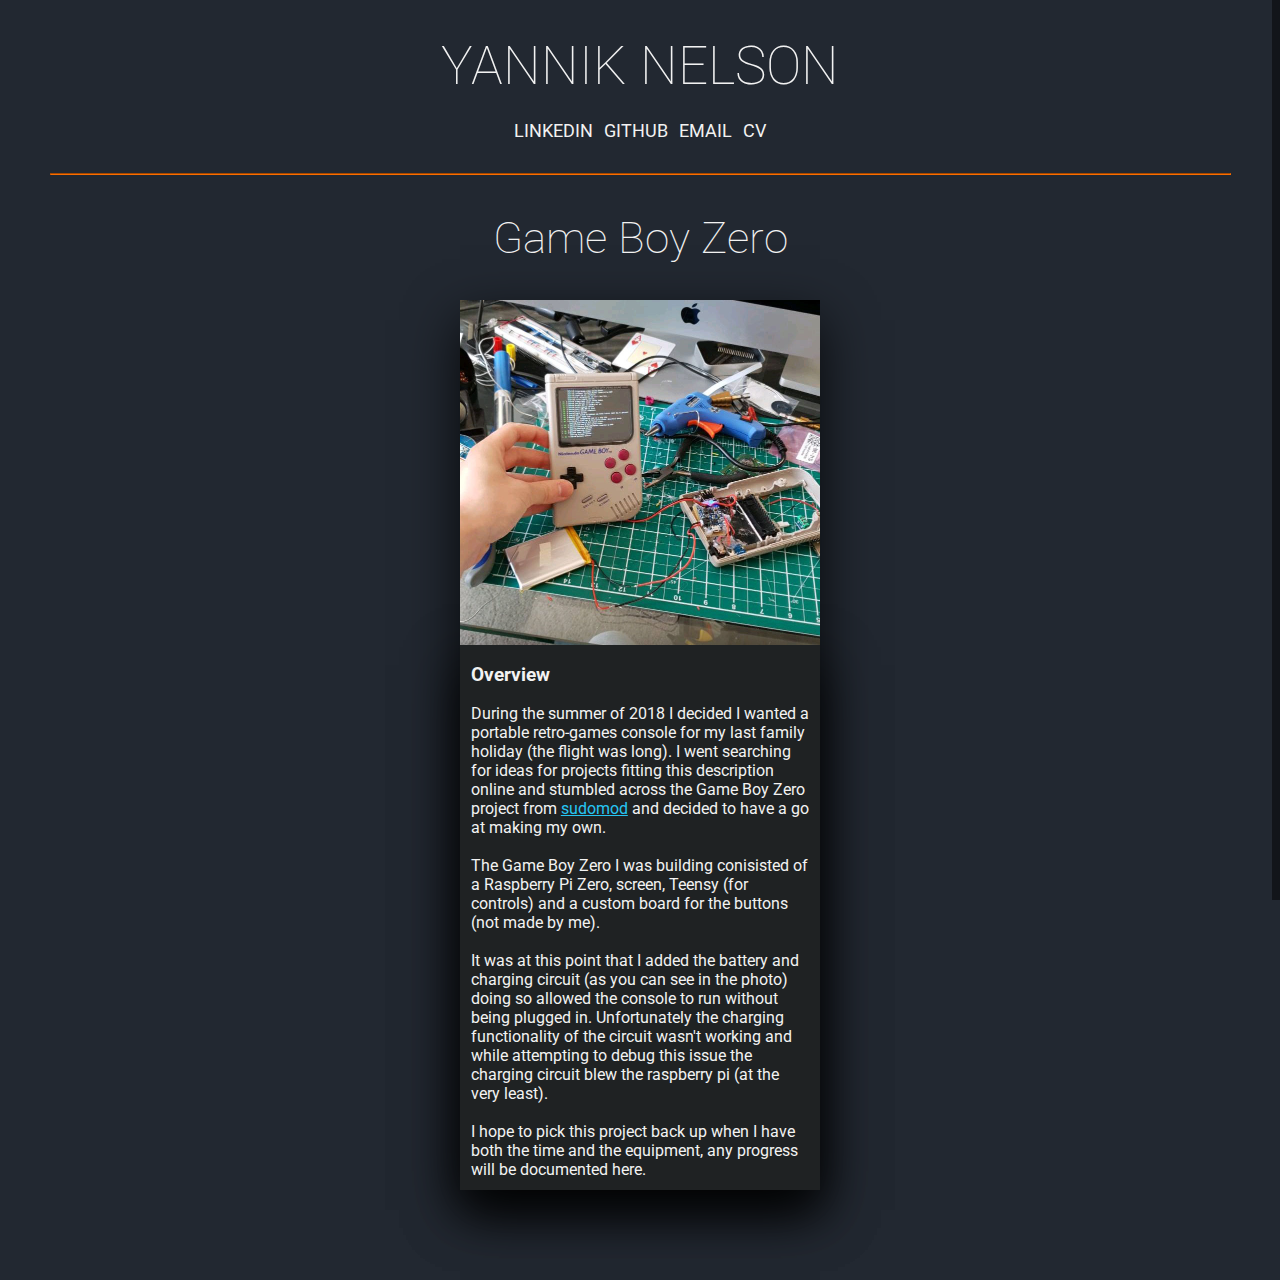
<file: Blogs/GameBoyZeroBlog.html>
<!DOCTYPE html>
<html lang="en">
  <head>
    <meta charset="UTF-8" />
    <meta name="viewport" content="width=device-width, initial-scale=1.0" />
    <link rel="stylesheet" href="/CSS/main.min.css" />
    <link rel="stylesheet" href="/CSS/blogPost.min.css" />
    <link rel="stylesheet" href="/CSS/ScrollBar.min.css" />
    <link href="/favicon.ico" rel="icon" type="image/x-icon" />
    <title>Yannik Nelson - GameBoy Zero</title>
  </head>
  <body>
    <div id="scrollbar"></div>
    <div id="scrollThumb"></div>
    <header>
      <div class="header-container">
        <div class="content">
          <h1><a href="/index.html">Yannik Nelson</a></h1>
          <div class="links">
            <a href="https://www.linkedin.com/in/yannik-nelson" target="_blank"
              >LinkedIn</a
            >
            <a href="https://github.com/yanniknelson" target="_blank">Github</a>
            <a href="mailto:yannikdanielnelson@gmail.com" target="_blank"
              >Email</a
            >
            <a href="/Yannik-Nelson-CV.pdf" target="_blank">CV</a>
          </div>
        </div>
      </div>
      <hr />
    </header>
    <main>
      <h2>
        Game Boy Zero
      </h2>
      <div class="content">
        <section class="paragraph">
          <img src="/Images/GameBoyZero.jpg" alt="" class="second" />
          <div class="blogText">
            <h3>Overview</h3>
            <p class="with_header">
              During the summer of 2018 I decided I wanted a portable
              retro-games console for my last family holiday (the flight was
              long). I went searching for ideas for projects fitting this
              description online and stumbled across the Game Boy Zero project
              from
              <a href="https://www.sudomod.com/" target="_blank">sudomod</a>
              and decided to have a go at making my own. <br />
              <br />
              The Game Boy Zero I was building conisisted of a Raspberry Pi
              Zero, screen, Teensy (for controls) and a custom board for the
              buttons (not made by me). <br />
              <br />
              It was at this point that I added the battery and charging circuit
              (as you can see in the photo) doing so allowed the console to run
              without being plugged in. Unfortunately the charging functionality
              of the circuit wasn't working and while attempting to debug this
              issue the charging circuit blew the raspberry pi (at the very
              least). <br />
              <br />
              I hope to pick this project back up when I have both the time and
              the equipment, any progress will be documented here.
            </p>
          </div>
          </div>
        </section>
      </div>
    </main>
    <script src="/JavaScript/Scroll.js"></script>
  </body>
</html>
</file>
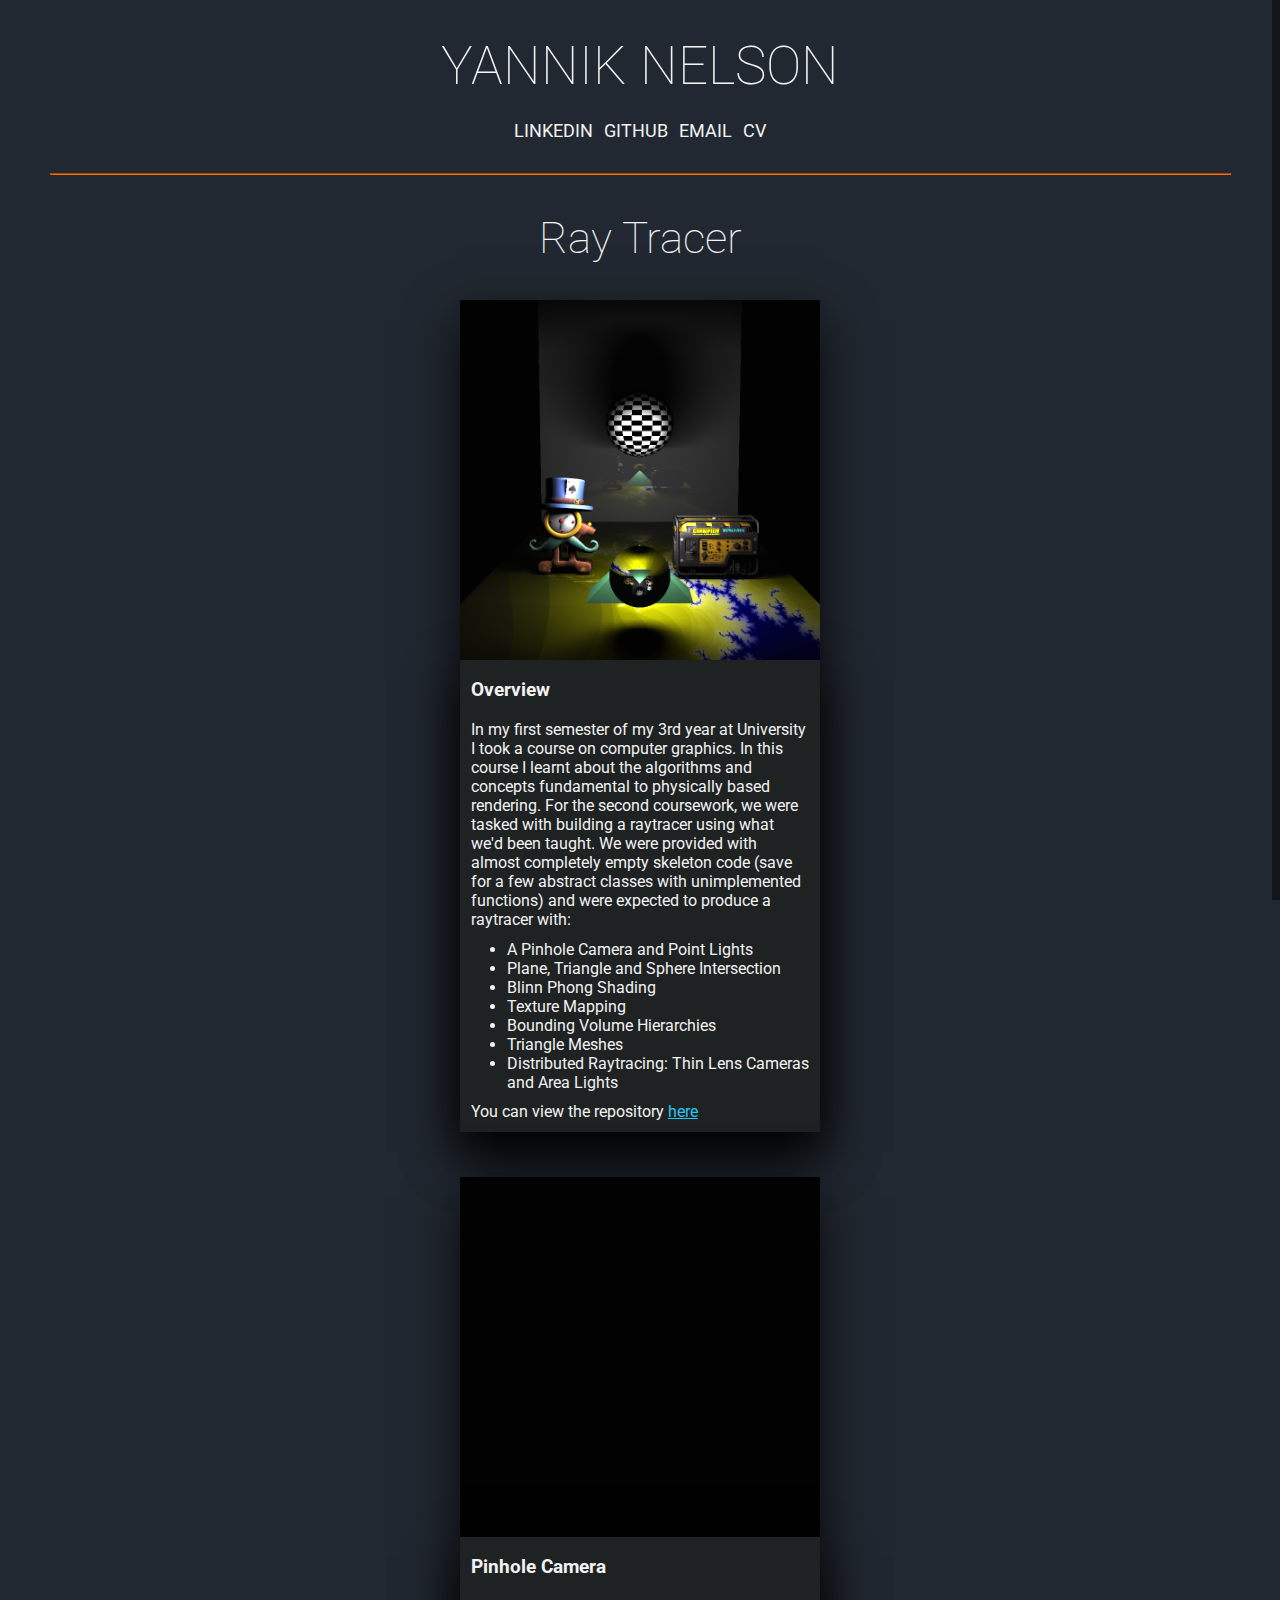
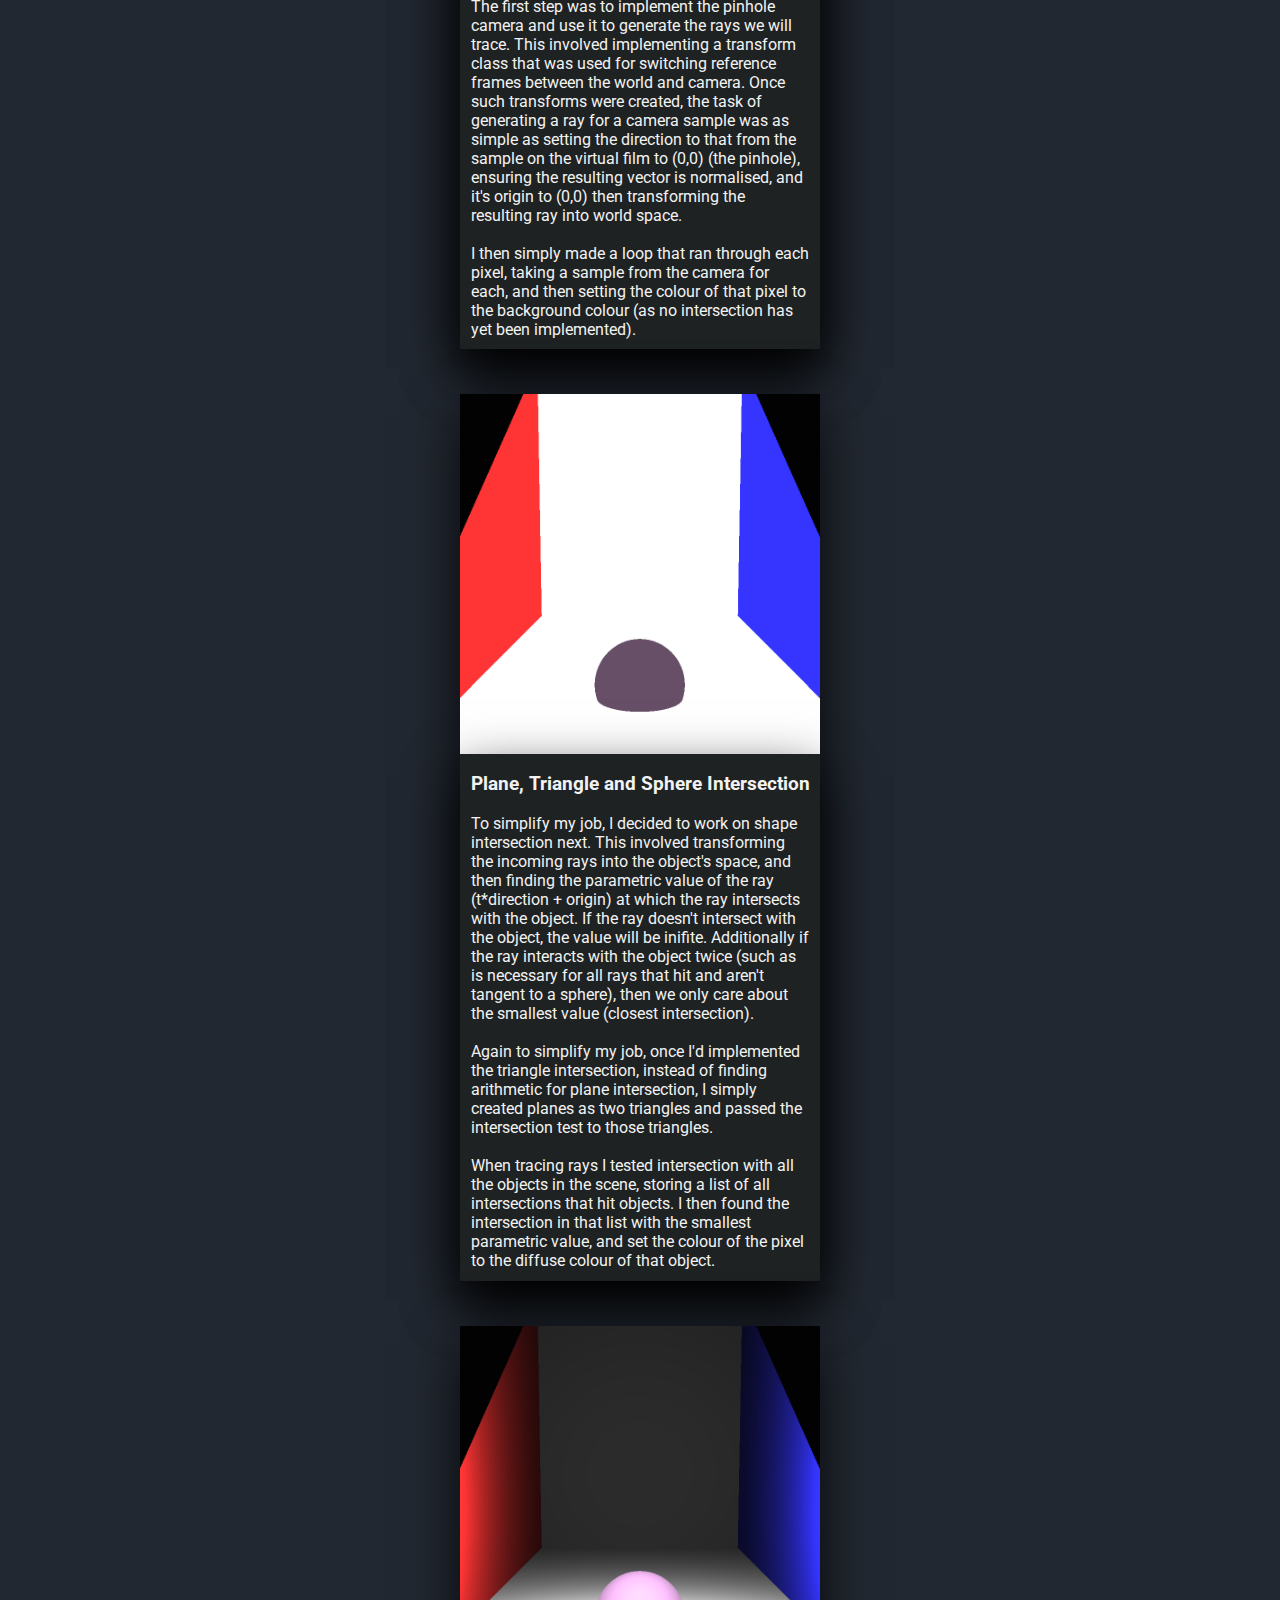
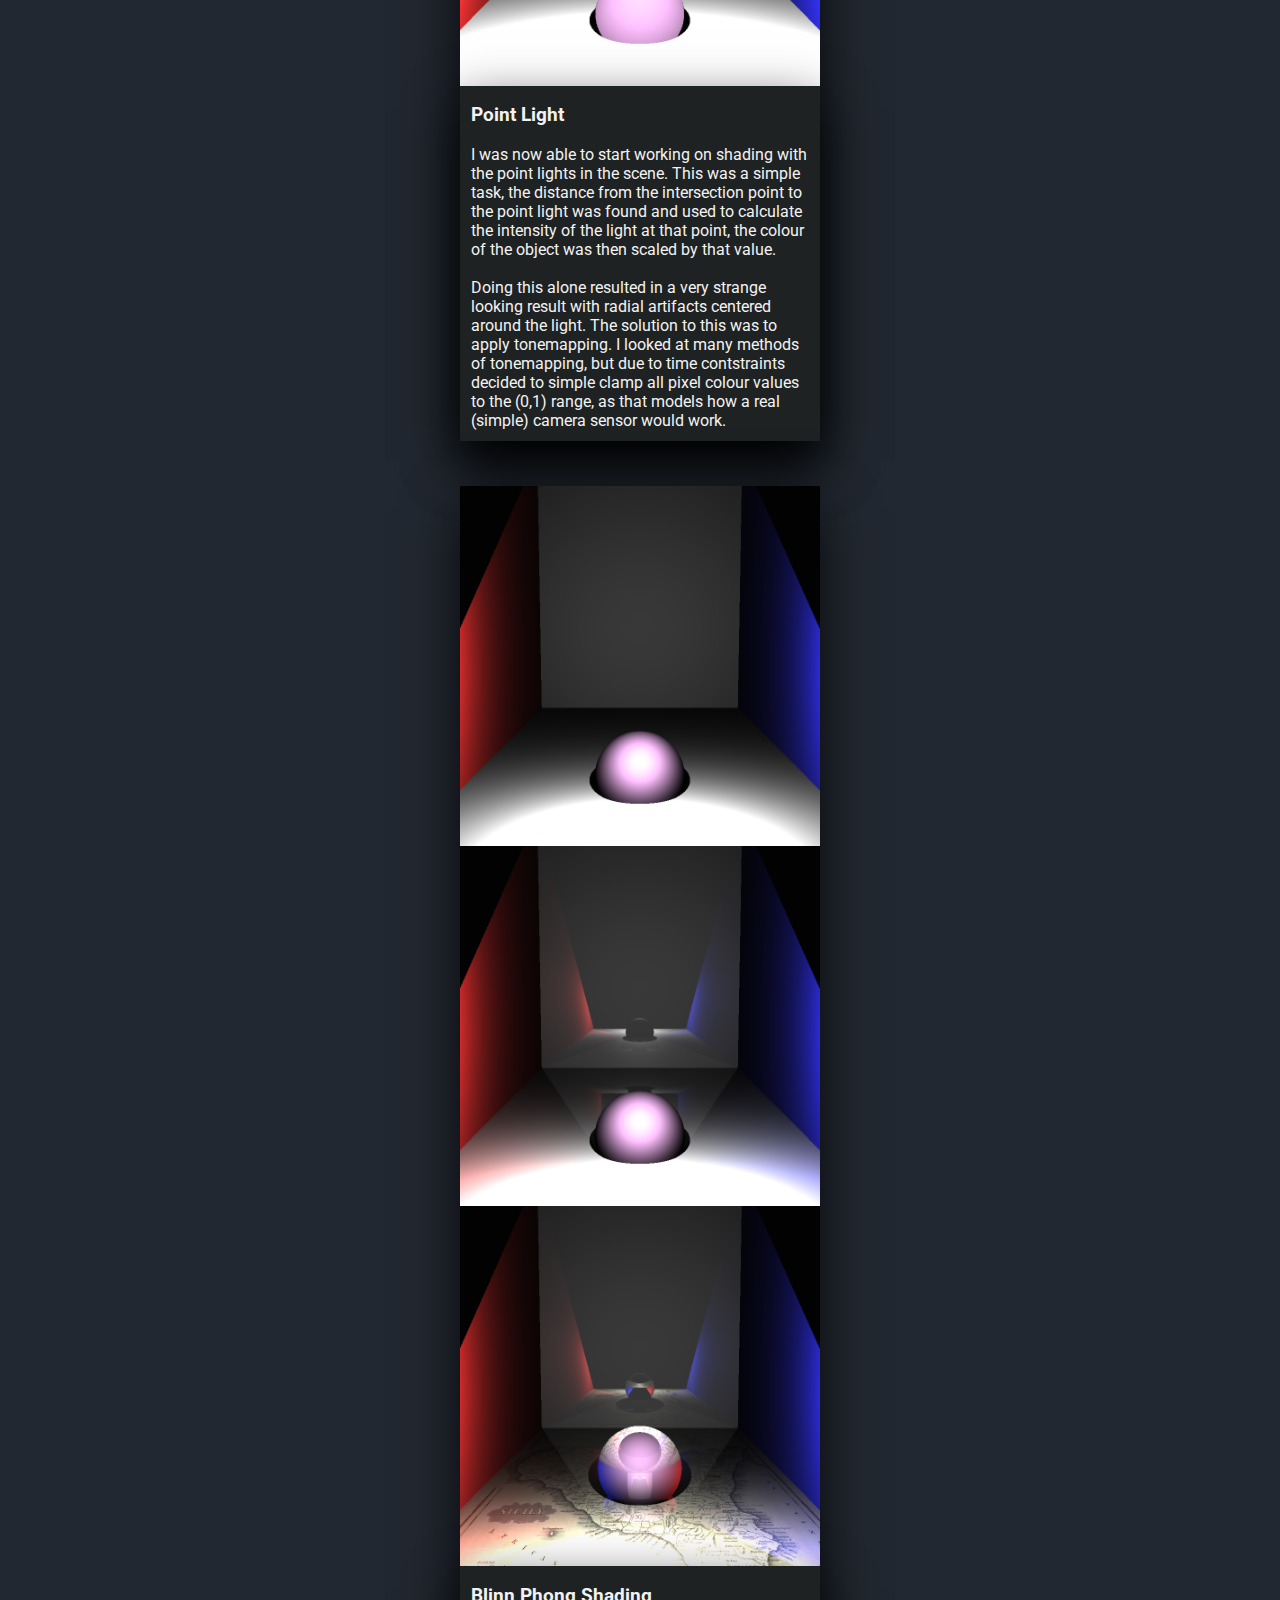
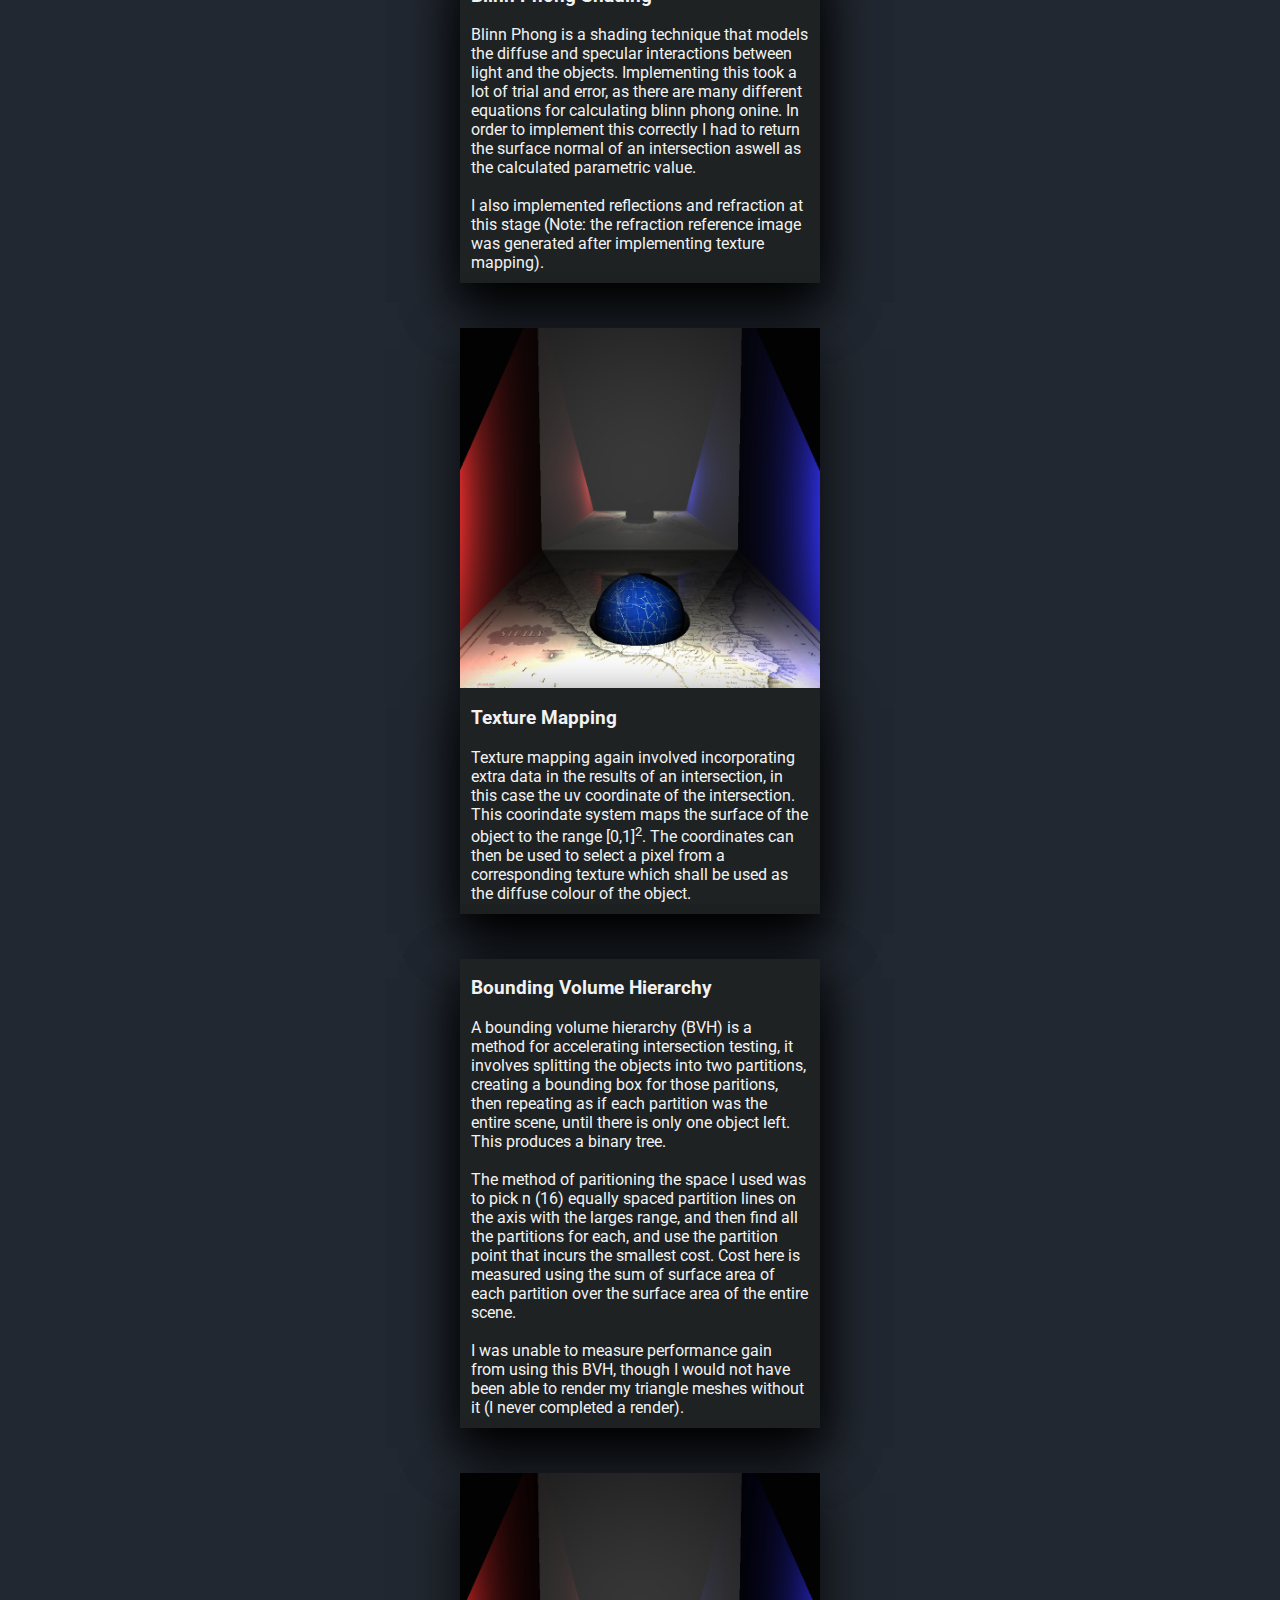
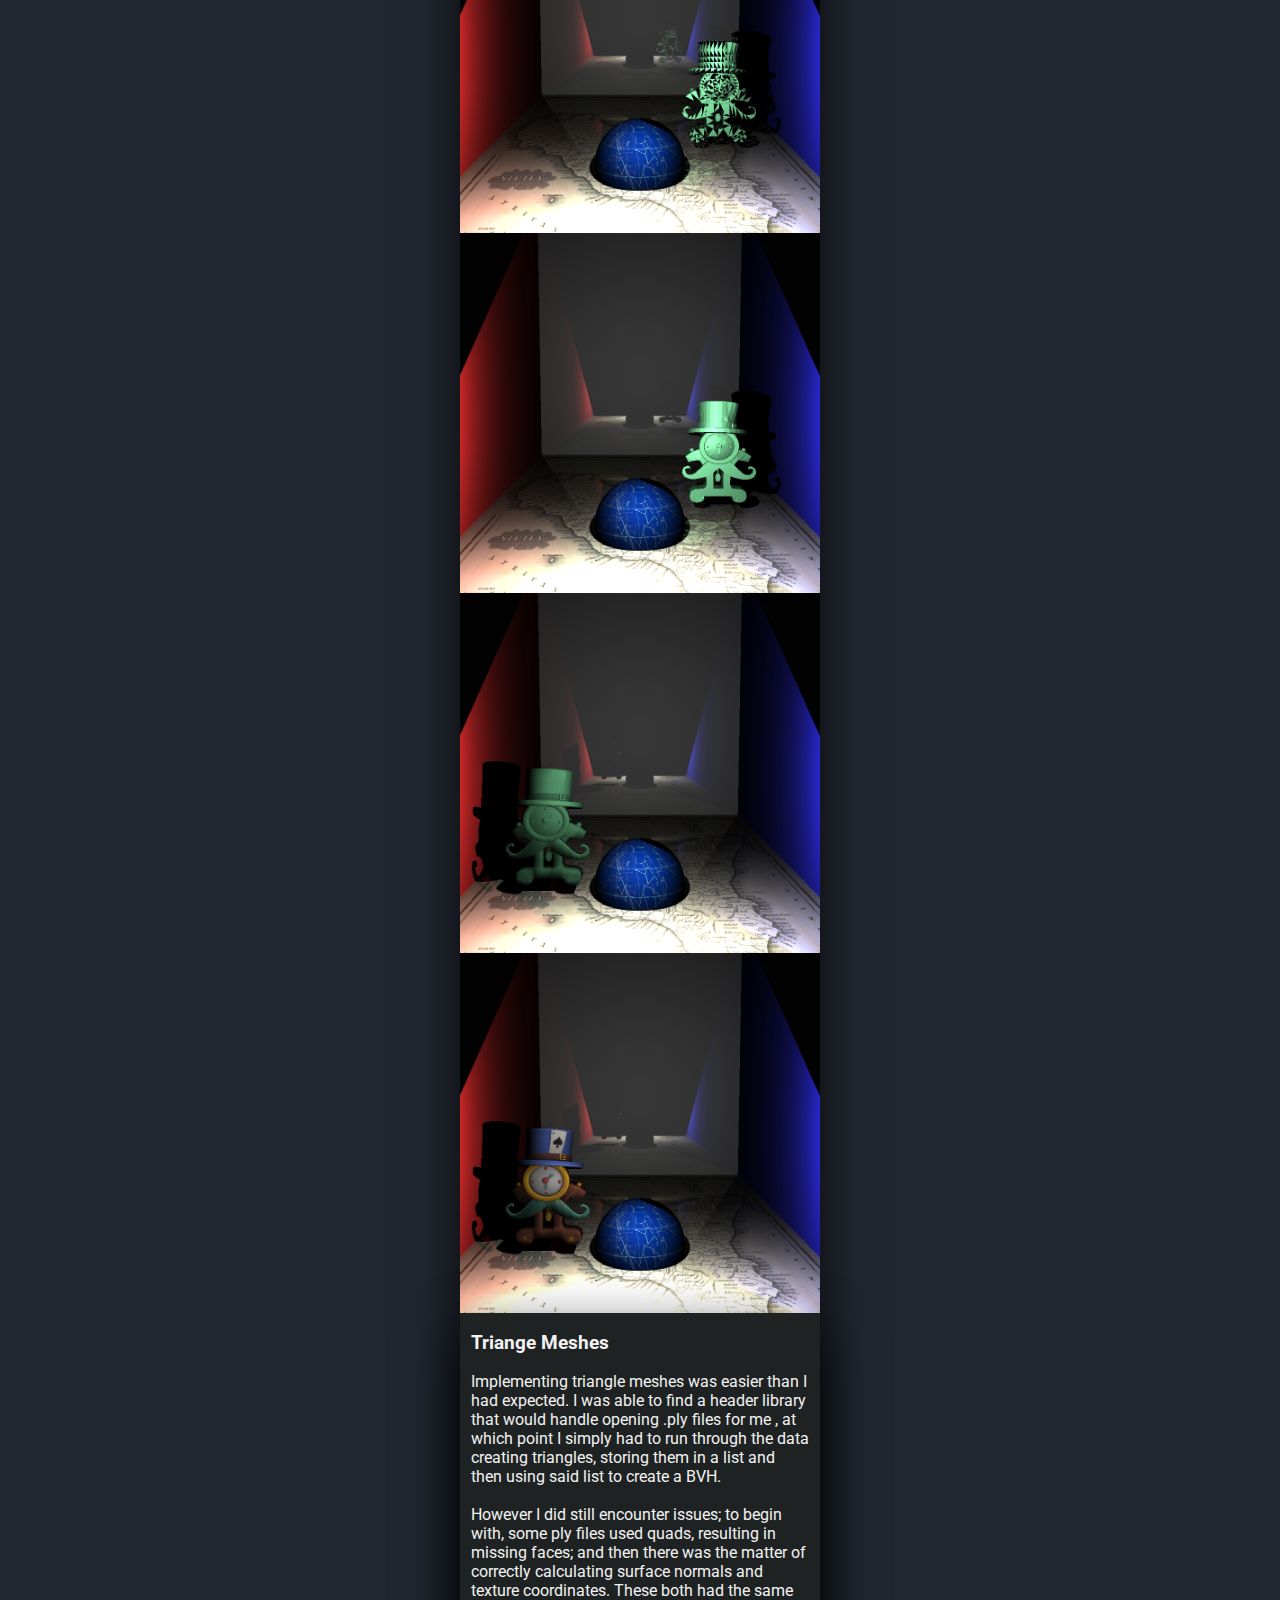
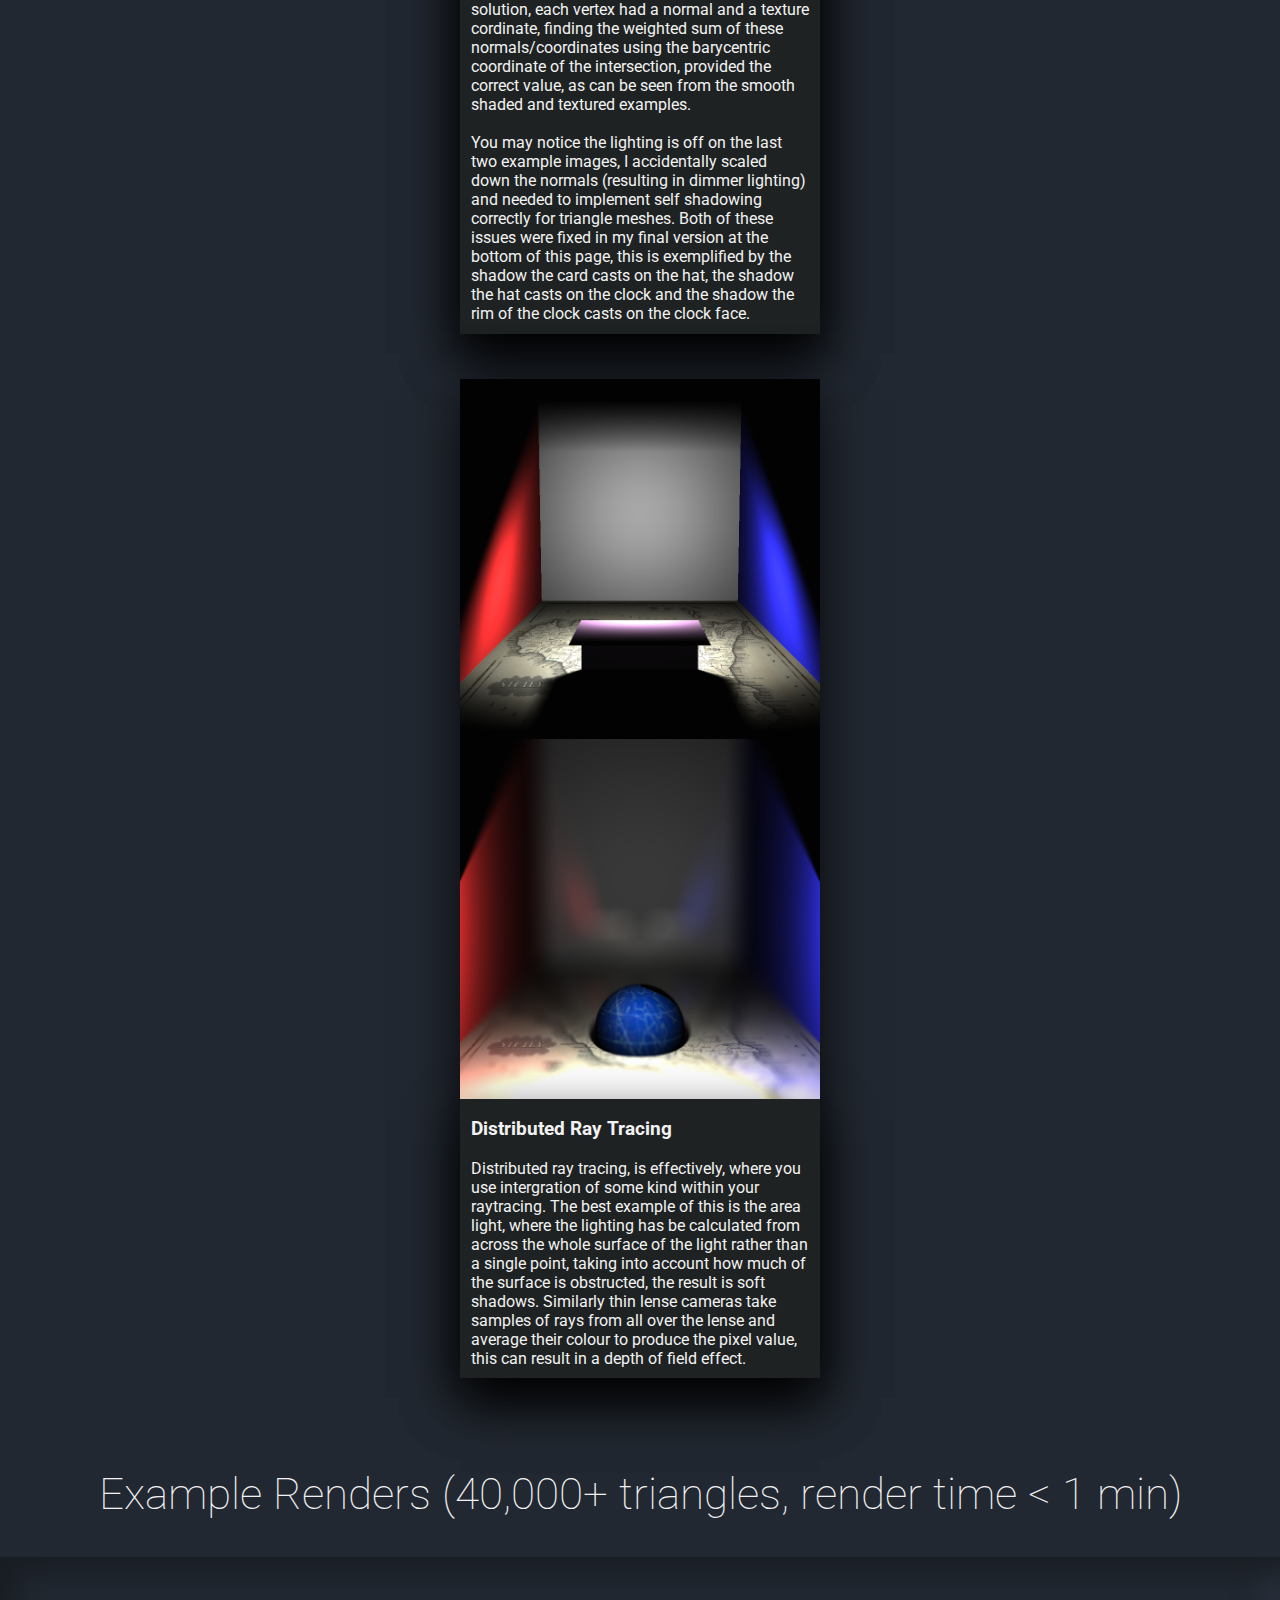
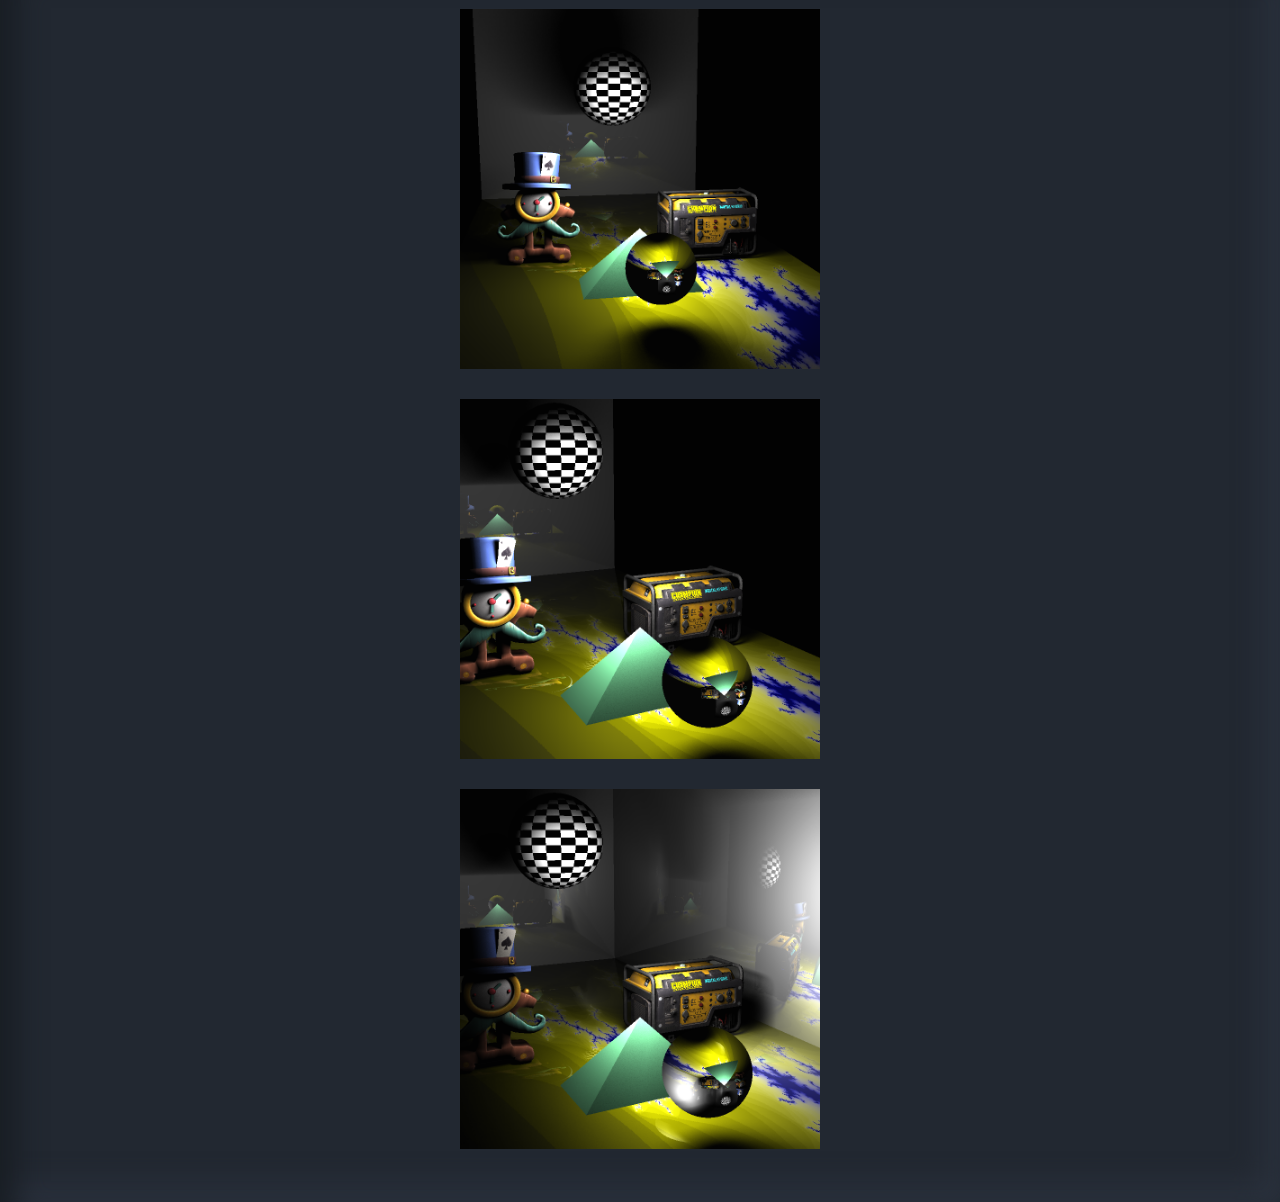
<file: Blogs/RayTracer.html>
<!DOCTYPE html>
<html lang="en">
  <head>
    <meta charset="UTF-8" />
    <meta name="viewport" content="width=device-width, initial-scale=1.0" />
    <link rel="stylesheet" href="/CSS/main.min.css" />
    <link rel="stylesheet" href="/CSS/blogPost.min.css" />
    <link rel="stylesheet" href="/CSS/ScrollBar.min.css" />
    <link href="/favicon.ico" rel="icon" type="image/x-icon" />
    <title>Yannik Nelson - Haskell Renderer</title>
  </head>
  <body>
    <div id="scrollbar"></div>
    <div id="scrollThumb"></div>
    <header>
      <div class="header-container">
        <div class="content">
          <h1><a href="/index.html">Yannik Nelson</a></h1>
          <div class="links">
            <a href="https://www.linkedin.com/in/yannik-nelson" target="_blank"
              >LinkedIn</a
            >
            <a href="https://github.com/yanniknelson" target="_blank">Github</a>
            <a href="mailto:yannikdanielnelson@gmail.com" target="_blank"
              >Email</a
            >
            <a href="/Yannik-Nelson-CV.pdf" target="_blank">CV</a>
          </div>
        </div>
      </div>
      <hr />
    </header>
    <main>
      <h2>
        Ray Tracer
      </h2>
      <div class="content">
        <section class="paragraph left">
          <img src="/Images/RayTracer/Example1.png" alt="" class="second" />
          <div class="blogText">
            <h3>Overview</h3>
            <p class="with_header">
              In my first semester of my 3rd year at University I took a course on computer graphics. 
              In this course I learnt about the algorithms and concepts fundamental to physically based 
              rendering. For the second coursework, we were tasked with building a raytracer using what 
              we'd been taught. We were provided with almost completely empty skeleton code (save for a 
              few abstract classes with unimplemented functions) and were expected to produce a raytracer with:
            </p>
            <ul style="margin-top: 0px; margin-bottom: 0px;">
              <li>A Pinhole Camera and Point Lights</li>
              <li>Plane, Triangle and Sphere Intersection</li>
              <li>Blinn Phong Shading</li> 
              <li>Texture Mapping</li>
              <li>Bounding Volume Hierarchies</li>
              <li>Triangle Meshes</li>
              <li>Distributed Raytracing: Thin Lens Cameras and Area Lights</li>
            </ul>
            <p>You can view the repository <a href="https://github.com/yanniknelson/INF4-Computer-Graphics/tree/main/CW/CW2/RayTracer" target="_blank">here</a></p>
          </div>
        </section>
        <section class="paragraph right">
          <img src="/Images/RayTracer/Pinhole.png" alt="" class="first" />
          <div class="blogText">
            <h3>Pinhole Camera</h3>
            <p class="with_header">
              The first step was to implement the pinhole camera and use it to generate the rays we will trace. 
              This involved implementing a transform class that was used for switching reference frames between 
              the world and camera. Once such transforms were created, the task of generating a ray for a camera 
              sample was as simple as setting the direction to that from the sample on the virtual film to (0,0) 
              (the pinhole), ensuring the resulting vector is normalised, and it's origin to (0,0) then transforming 
              the resulting ray into world space. <br/>
              <br/>
              I then simply made a loop that ran through each pixel, taking a sample from the camera for each, and then
              setting the colour of that pixel to the background colour (as no intersection has yet been implemented).              
            </p>
          </div>
        </section>
        <section class="paragraph left">
          <img src="/Images/RayTracer/Shape_Intersection.png" alt="" class="second" />
          <div class="blogText">
            <h3>Plane, Triangle and Sphere Intersection</h3>
            <p class="with_header">
              To simplify my job, I decided to work on shape intersection next. This involved transforming the incoming rays
              into the object's space, and then finding the parametric value of the ray (t*direction + origin) at which the ray
              intersects with the object. If the ray doesn't intersect with the object, the value will be inifite. Additionally
              if the ray interacts with the object twice (such as is necessary for all rays that hit and aren't tangent to a sphere), 
              then we only care about the smallest value (closest intersection).<br /> 
              <br />
              Again to simplify my job, once I'd implemented the triangle intersection, instead of finding arithmetic for plane intersection,
              I simply created planes as two triangles and passed the intersection test to those triangles. <br /> 
              <br />
              When tracing rays I tested intersection with all the objects in the scene, storing a list of all intersections that hit objects.
              I then found the intersection in that list with the smallest parametric value, and set the colour of the pixel to the diffuse colour
              of that object.
            </p>
          </div>
        </section>
        <section class="paragraph right">
          <img src="/Images/RayTracer/pointLight.png" alt="" class="first" />
          <div class="blogText">
            <h3>Point Light</h3>
            <p class="with_header">
              I was now able to start working on shading with the point lights in the scene. This was a simple task, the distance from the intersection 
              point to the point light was found and used to calculate the intensity of the light at that point, the colour of the object was then scaled 
              by that value.<br /> 
              <br />
              Doing this alone resulted in a very strange looking result with radial artifacts centered around the light. The solution to this was to apply 
              tonemapping. I looked at many methods of tonemapping, but due to time contstraints decided to simple clamp all pixel colour values to the (0,1) 
              range, as that models how a real (simple) camera sensor would work.
            </p>
          </div>
        </section>
        <section class="paragraph left">
          <img src="/Images/RayTracer/Blinn-Phong.png" alt="" class="second" />
          <img src="/Images/RayTracer/Reflections.png" alt="" class="second" />
          <img src="/Images/RayTracer/refraction2.png" alt="" class="second" />
          <div class="blogText">
            <h3>Blinn Phong Shading</h3>
            <p class="with_header">
              Blinn Phong is a shading technique that models the diffuse and specular interactions between light and the objects. Implementing this took a lot 
              of trial and error, as there are many different equations for calculating blinn phong onine. In order to implement this correctly I had to return
              the surface normal of an intersection aswell as the calculated parametric value. <br /> <br />
              I also implemented reflections and refraction at this 
              stage (Note: the refraction reference image was generated after implementing texture mapping).
            </p>
          </div>
        </section>
        <section class="paragraph right">
          <img src="/Images/RayTracer/TextureMapping.png" alt="" class="first" />
          <div class="blogText">
            <h3>Texture Mapping</h3>
            <p class="with_header">
              Texture mapping again involved incorporating extra data in the results of an intersection, in this case the uv coordinate of the intersection. 
              This coorindate system maps the surface of the object to the range [0,1]<sup>2</sup>. The coordinates can then be used to select a pixel from 
              a corresponding texture which shall be used as the diffuse colour of the object.
            </p>
          </div>
        </section>
        <section class="paragraph left">
          <div class="blogText">
            <h3>Bounding Volume Hierarchy</h3>
            <p class="with_header">
              A bounding volume hierarchy (BVH) is a method for accelerating intersection testing, it involves splitting the objects into two partitions, 
              creating a bounding box for those paritions, then repeating as if each partition was the entire scene, until there is only one object left. 
              This produces a binary tree.<br /> <br />
              The method of paritioning the space I used was to pick n (16) equally spaced partition lines on the axis with the larges range, and then 
              find all the partitions for each, and use the partition point that incurs the smallest cost. Cost here is measured using the sum of surface 
              area of each partition over the surface area of the entire scene. <br /> 
              <br />
              I was unable to measure performance gain from using this BVH, though I would not have been able to render my triangle meshes without it 
              (I never completed a render).
            </p>
          </div>
        </section>
        <section class="paragraph right">
          <div class="big-container first">
            <div>
              <img src="/Images/RayTracer/TriMesh-fanOut.png" alt=""  />
              <img src="/Images/RayTracer/TriMesh-fanOut-fixed.png" alt="" />
            </div>
            <div>
              <img src="/Images/RayTracer/TriMesh-Weighted-Vertex-Normals.png" alt=""/>
              <img src="/Images/RayTracer/TriMesh-Texture-Mapping.png" alt=""/>
            </div>
          </div>
          <div class="blogText">
            <h3>Triange Meshes</h3>
            <p class="with_header">
              Implementing triangle meshes was easier than I had expected. I was able to find a header library that would handle opening .ply files for me
              , at which point I simply had to run through the data creating triangles, storing them in a list and then using said list to create a BVH.<br />
              <br />
              However I did still encounter issues; to begin with, some ply files used quads, resulting in missing faces; and then there was the matter of 
              correctly calculating surface normals and texture coordinates. These both had the same solution, each vertex had a normal and a texture cordinate,
              finding the weighted sum of these normals/coordinates using the barycentric coordinate of the intersection, provided the correct value, as can be
              seen from the smooth shaded and textured examples.<br> 
              <br />
              You may notice the lighting is off on the last two example images, I accidentally scaled down the normals (resulting in dimmer lighting) and needed to
              implement self shadowing correctly for triangle meshes. Both of these issues were fixed in my final version at the bottom of this page, this is exemplified 
              by the shadow the card casts on the hat, the shadow the hat casts on the clock and the shadow the rim of the clock casts on the clock face.
            </p>
          </div>
        </section>
        <section class="paragraph left">
          <img src="/Images/RayTracer/Area-Light.png" alt="" class="second" />
          <img src="/Images/RayTracer/ThinLens-mid-Radius-Jittered.png" alt="" class="second" />
          <div class="blogText">
            <h3>Distributed Ray Tracing</h3>
            <p class="with_header">
              Distributed ray tracing, is effectively, where you use intergration of some kind within your raytracing. The best example of this is the area light, 
              where the lighting has be calculated from across the whole surface of the light rather than a single point, taking into account how much of the 
              surface is obstructed, the result is soft shadows. Similarly thin lense cameras take samples of rays from all over the lense and average their colour 
              to produce the pixel value, this can result in a depth of field effect.
            </p>
          </div>
        </section>
        <div style="clear: both;"></div>
      </div>
      <h2>Example Renders (40,000+ triangles, render time < 1 min)</h2>
      <div class="examples">
        <div class="example">
          <img src="/Images/RayTracer/Example2.png" alt="" />
        </div>
        <div class="example">
          <img src="/Images/RayTracer/Example3.png" alt="" />
        </div>
        <div class="example">
          <img src="/Images/RayTracer/Example4.png" alt="" />
        </div>
      </div>
    </main>
    <script src="/JavaScript/Scroll.js"></script>
  </body>
</html>
</file>
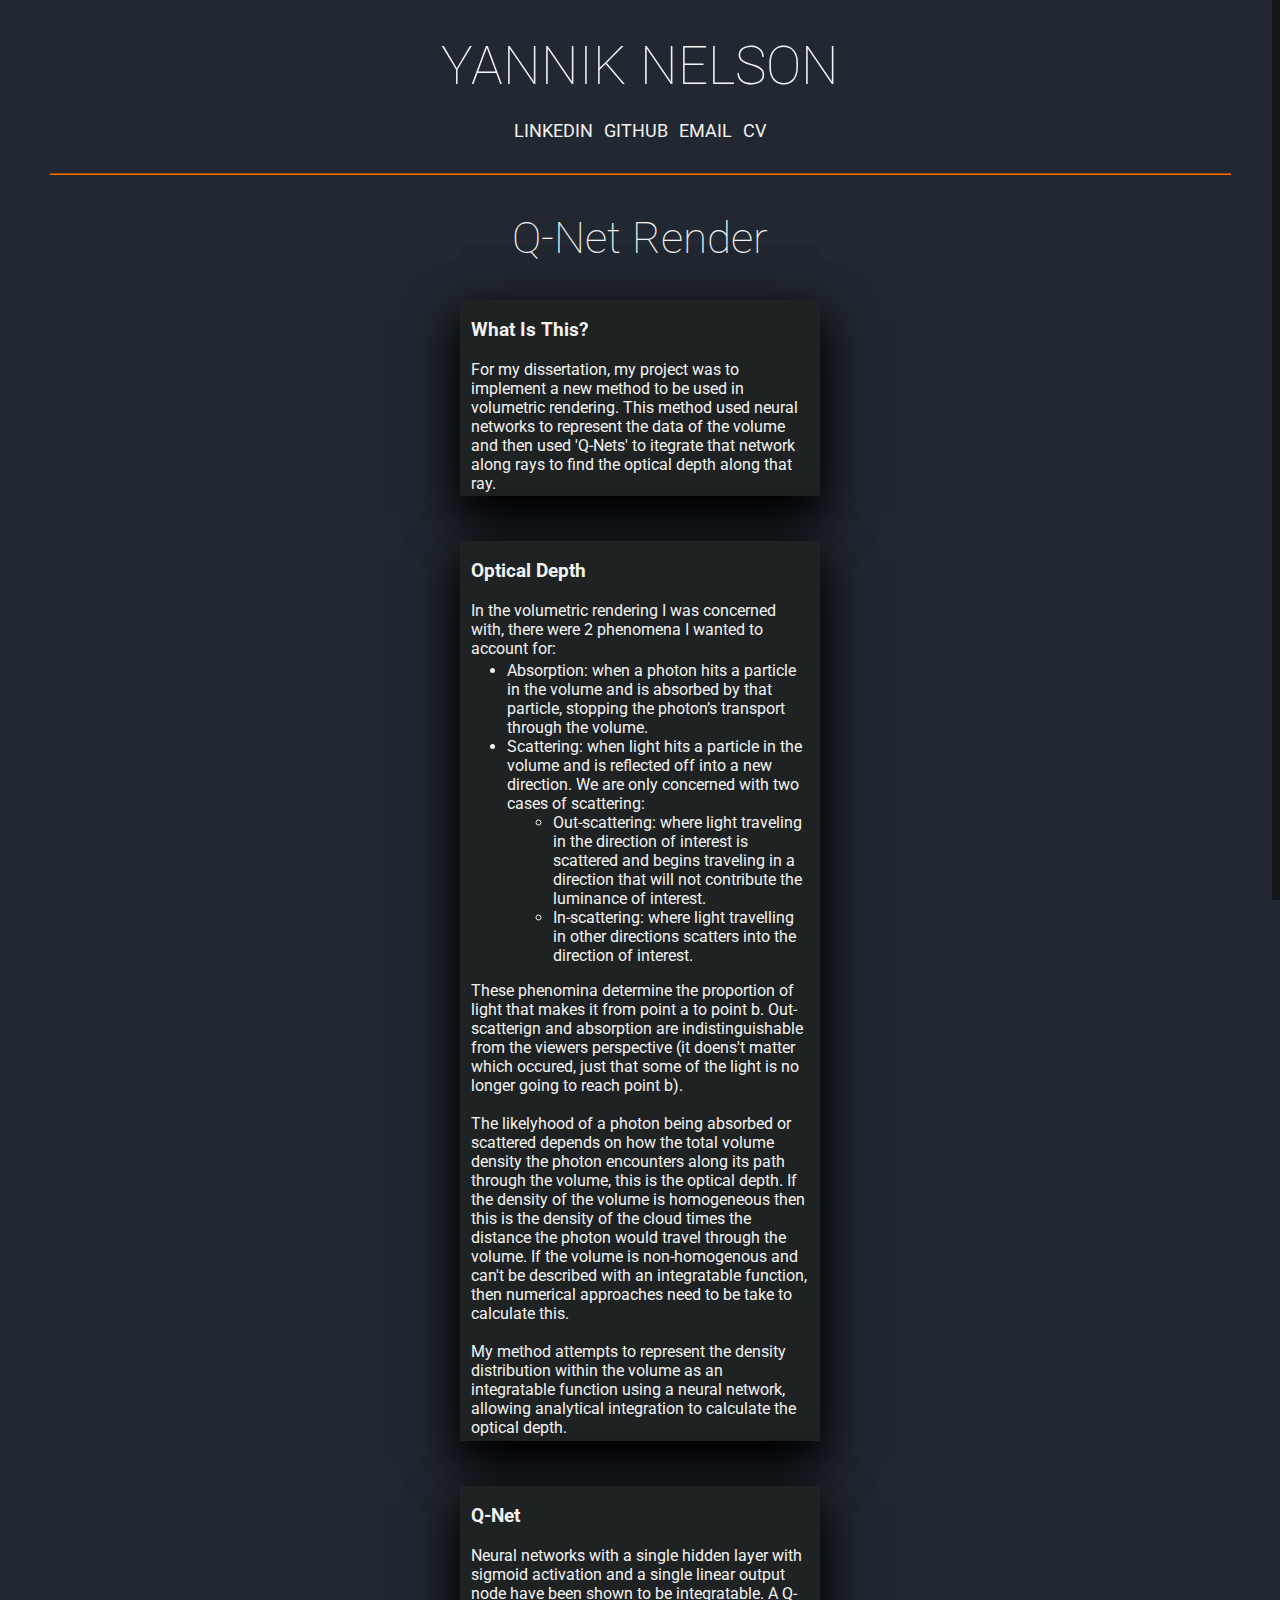
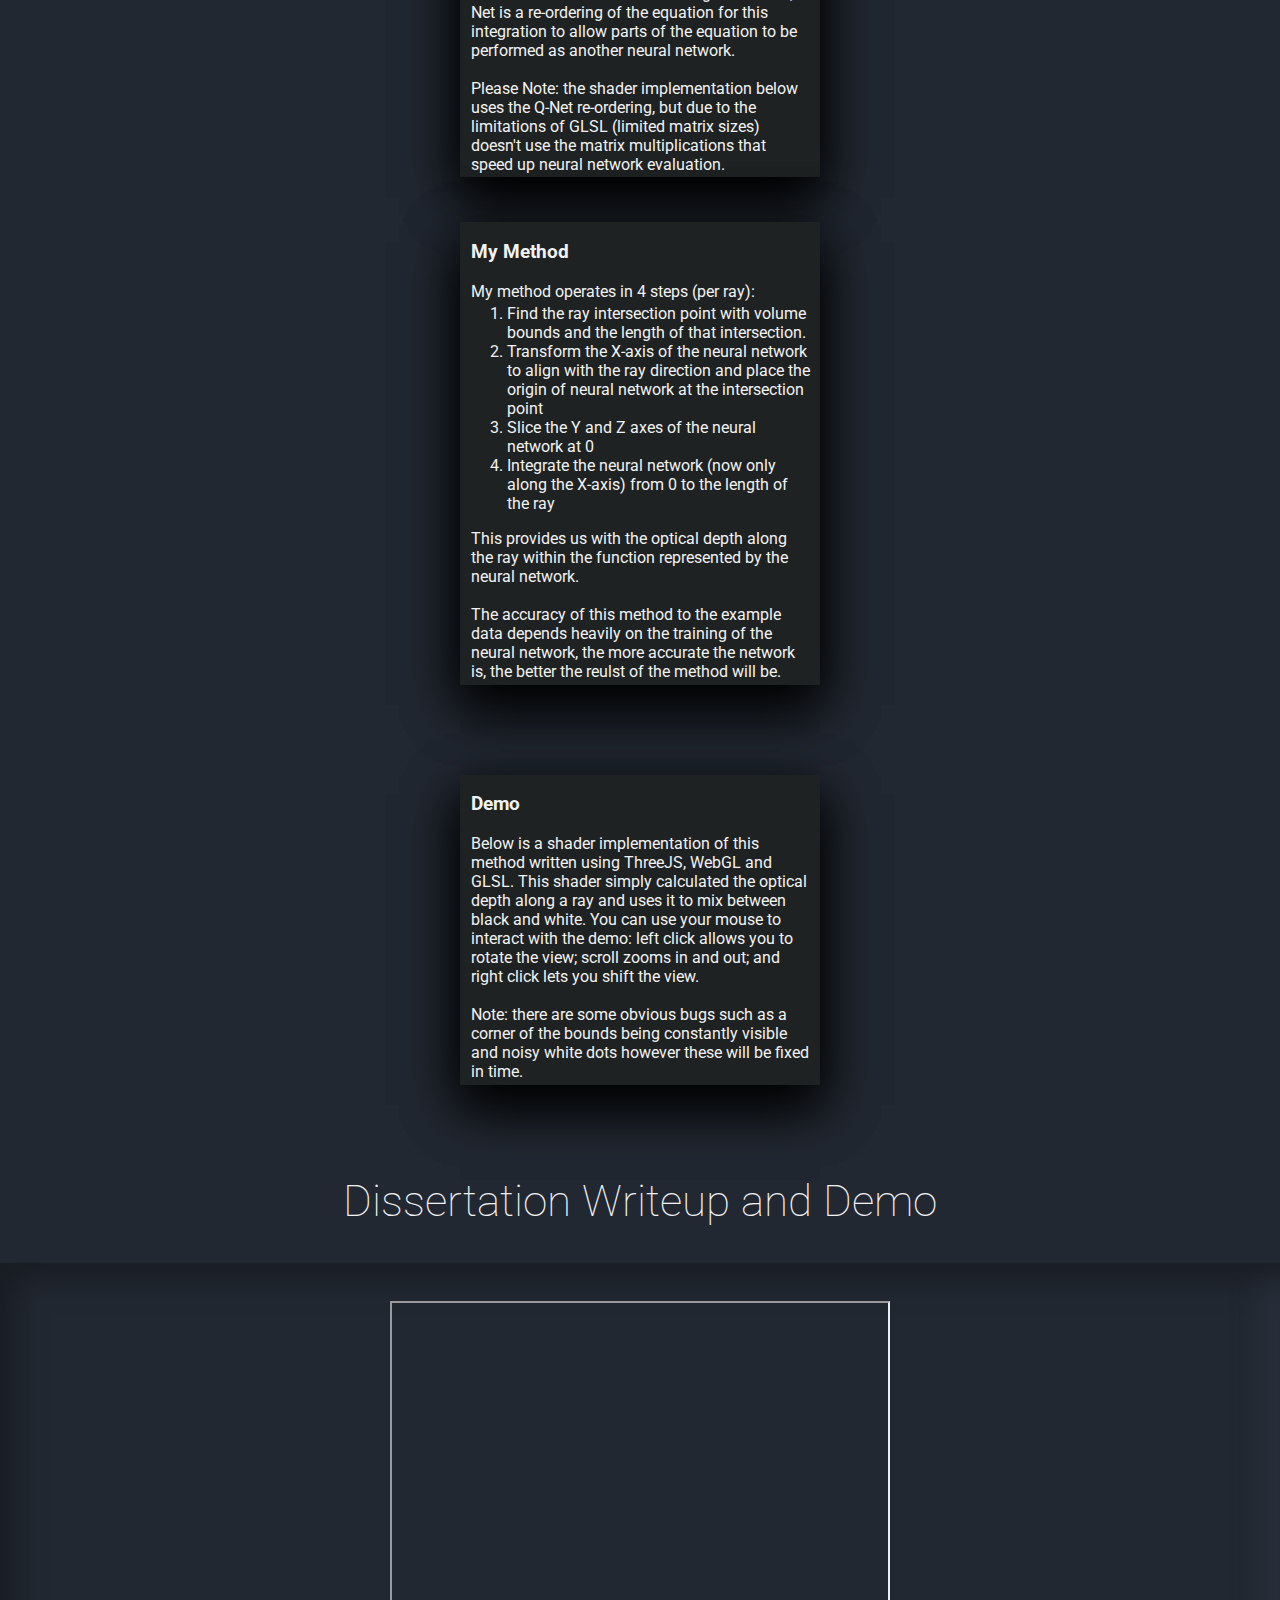
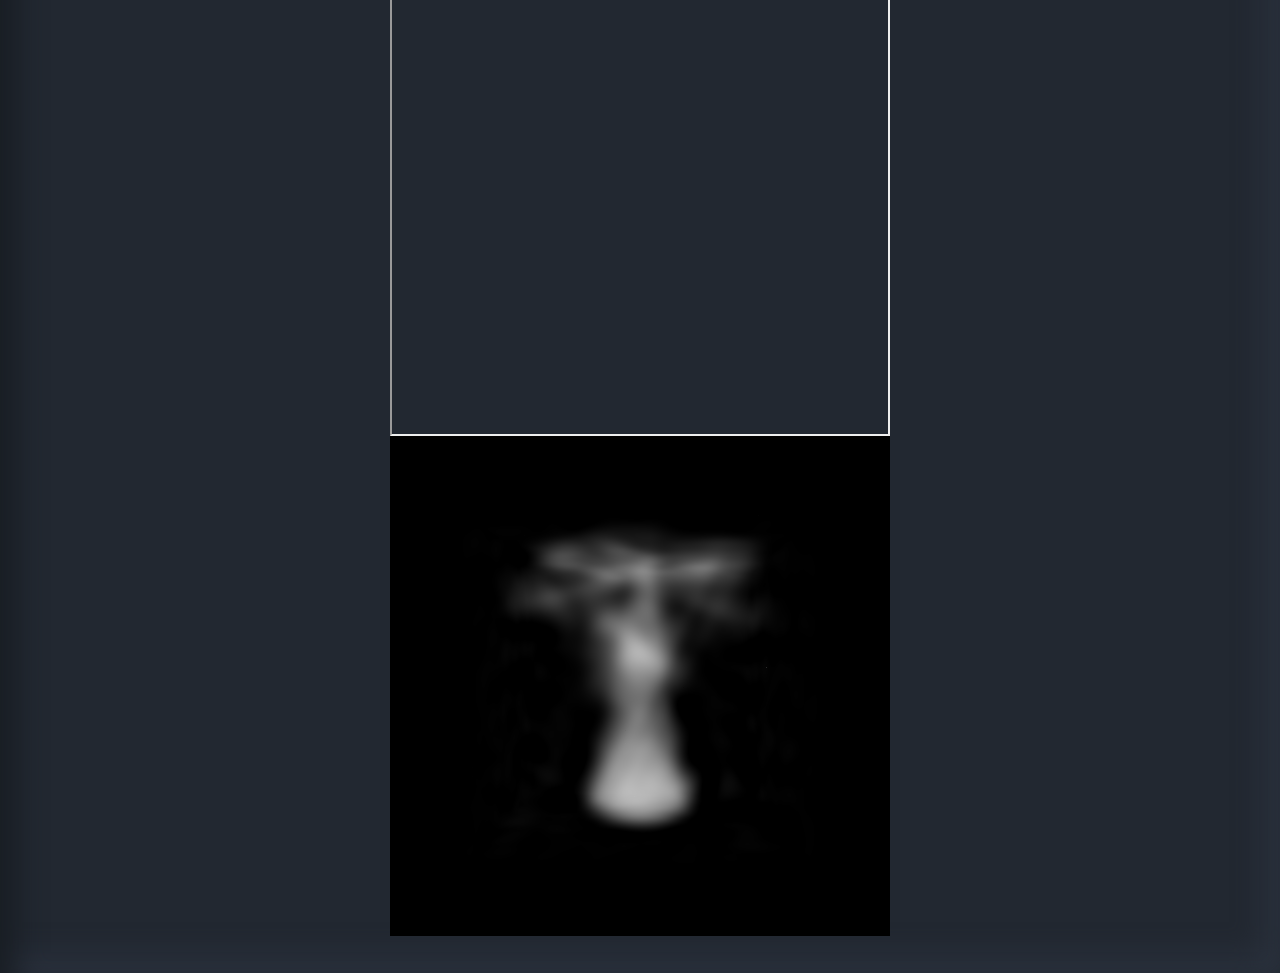
<file: Projects/Diss/Q-Net_Renderer.html>
<!DOCTYPE html>
<html lang="en">

<head>
  <meta charset="UTF-8" />
  <meta name="viewport" content="width=device-width, initial-scale=1.0" />
  <link rel="stylesheet" href="/CSS/main.min.css" />
  <link rel="stylesheet" href="/CSS/blogPost.min.css" />
  <link rel="stylesheet" href="/CSS/ScrollBar.min.css" />
  <link href="/favicon.ico" rel="icon" type="image/x-icon" />
  <title>Yannik Nelson - GameOfLife</title>
</head>

<body>
  <div id="scrollbar"></div>
  <div id="scrollThumb"></div>
  <header>
    <div class="header-container">
      <div class="content">
        <h1><a href="/index.html">Yannik Nelson</a></h1>
        <div class="links">
          <a href="https://www.linkedin.com/in/yannik-nelson" target="_blank">LinkedIn</a>
          <a href="https://github.com/yanniknelson" target="_blank">Github</a>
          <a href="mailto:yannikdanielnelson@gmail.com" target="_blank">Email</a>
          <a href="/Yannik-Nelson-CV.pdf" target="_blank">CV</a>
        </div>
      </div>
    </div>
    <hr/>
  </header>
  <main>
    <h2>
      Q-Net Render
    </h2>
    <div class="content">
      <section class="paragraph left">
        <div class="blogText">
          <h3>What Is This?</h3>
          <p class="with_header" , style="padding-bottom: 1%;">
            For my dissertation, my project was to implement a new method to be used in volumetric rendering. 
            This method used neural networks to represent the data of the volume and then used 'Q-Nets' to itegrate that network along rays to find the optical depth along that ray.
          </p>
        </div>
      </section>
      <section class="paragraph right">
        <div class="blogText">
          <h3>Optical Depth</h3>
          <p class="with_header" , style="padding-bottom: 1%;">
            In the volumetric rendering I was concerned with, there were 2 phenomena I wanted to account for:
          </p>
          <ul style="margin-top: 0px; padding-bottom: 0%;">
            <li>Absorption: when a photon hits a particle in the volume and is absorbed
              by that particle, stopping the photon’s transport through the volume.</li>
            <li>Scattering: when light hits a particle in the volume and is reflected off into
              a new direction. We are only concerned with two cases of scattering:
              <ul>
                <li>Out-scattering: where light traveling in the direction of interest is scattered
                  and begins traveling in a direction that will not contribute the luminance of
                  interest.</li>
                <li>In-scattering: where light travelling in other directions scatters into the
                  direction of interest.</li>
              </ul>
            </li>
          </ul>
          <p class="with_header", style="padding-bottom: 1%;">
            These phenomina determine the proportion of light that makes it from point a to point b. Out-scatterign and absorption are indistinguishable 
            from the viewers perspective (it doens't matter which occured, just that some of the light is no longer going to reach point b). </br> 
            </br>
            The likelyhood of a photon being absorbed or scattered depends on how the total volume density the photon encounters along its path through the volume, this is the optical depth.
            If the density of the volume is homogeneous then this is the density of the cloud times the distance the photon would travel 
            through the volume. If the volume is non-homogenous and can't be described with an integratable function, then numerical approaches need to be take to calculate this.</br>
          </br>
            My method attempts to represent the density distribution within the volume as an integratable function using a neural network, allowing analytical integration to calculate 
            the optical depth.
          </p>
        </div>
      </section>
      <section class="paragraph left">
        <div class="blogText">
          <h3>Q-Net</h3>
          <p class="with_header" , style="padding-bottom: 1%;">
            Neural networks with a single hidden layer with sigmoid activation and a single linear output node have been shown to be integratable. 
            A Q-Net is a re-ordering of the equation for this integration to allow parts of the equation to be performed as another neural network.</br>
          </br>
          Please Note: the shader implementation below uses the Q-Net re-ordering, but due to the limitations of GLSL (limited matrix sizes) doesn't use the matrix 
          multiplications that speed up neural network evaluation.
          </p>
        </div>
      </section>
      <section class="paragraph right">
        <div class="blogText">
          <h3>My Method</h3>
          <p class="with_header" , style="padding-bottom: 1%;">
            My method operates in 4 steps (per ray):
          </p>
          <ol style="margin-top: 0px; padding-bottom: 0%;">
            <li>Find the ray intersection point with volume bounds and the length of that intersection.</li>
            <li>Transform the X-axis of the neural network to align with the ray direction and place the origin of neural network at the intersection point</li>
            <li>Slice the Y and Z axes of the neural network at 0</li>
            <li>Integrate the neural network (now only along the X-axis) from 0 to the length of the ray</li>
          </ol>
          <p class="with_header", style="padding-bottom: 1%;">
            This provides us with the optical depth along the ray within the function represented by the neural network.</br>
          </br>
            The accuracy of this method to the example data depends heavily on the training of the neural network, the more accurate the network is, 
            the better the reulst of the method will be.
          </p>
        </div>
      </section>
      <div style="clear: both;"></div>
    </div>
    <div class="content">
      <section class="paragraph left">
        <div class="blogText">
          <h3>Demo</h3>
          <p class="with_header" , style="padding-bottom: 1%;">
            Below is a shader implementation of this method written using ThreeJS, WebGL and GLSL. This shader simply calculated the optical depth along a ray and uses it to mix between black and white. 
            You can use your mouse to interact with the demo: left click allows you to rotate the view; scroll zooms in and out; and right click lets you shift the view.</br>
          </br> 
            Note: there are some obvious bugs such as a corner of the bounds being constantly visible and noisy white dots however these will be fixed in time.
          </p>
        </div>
      </section>
      <div style="clear: both;"></div>
    </div>
    <h2>Dissertation Writeup and Demo</h2>
    <div class="examples">
      <div class="dissAndDemo">
        <iframe src="/Projects/Diss/Dissertation.pdf" width="500px" height="735px"></iframe>
        <iframe width="500px" height="500px" src=/Projects/Diss/ShaderCode/diss.html frameborder="0"></iframe>
      </div>
    </div>
  </main>
  <script src="/JavaScript/Scroll.js"></script>
</body>

</html>
</file>
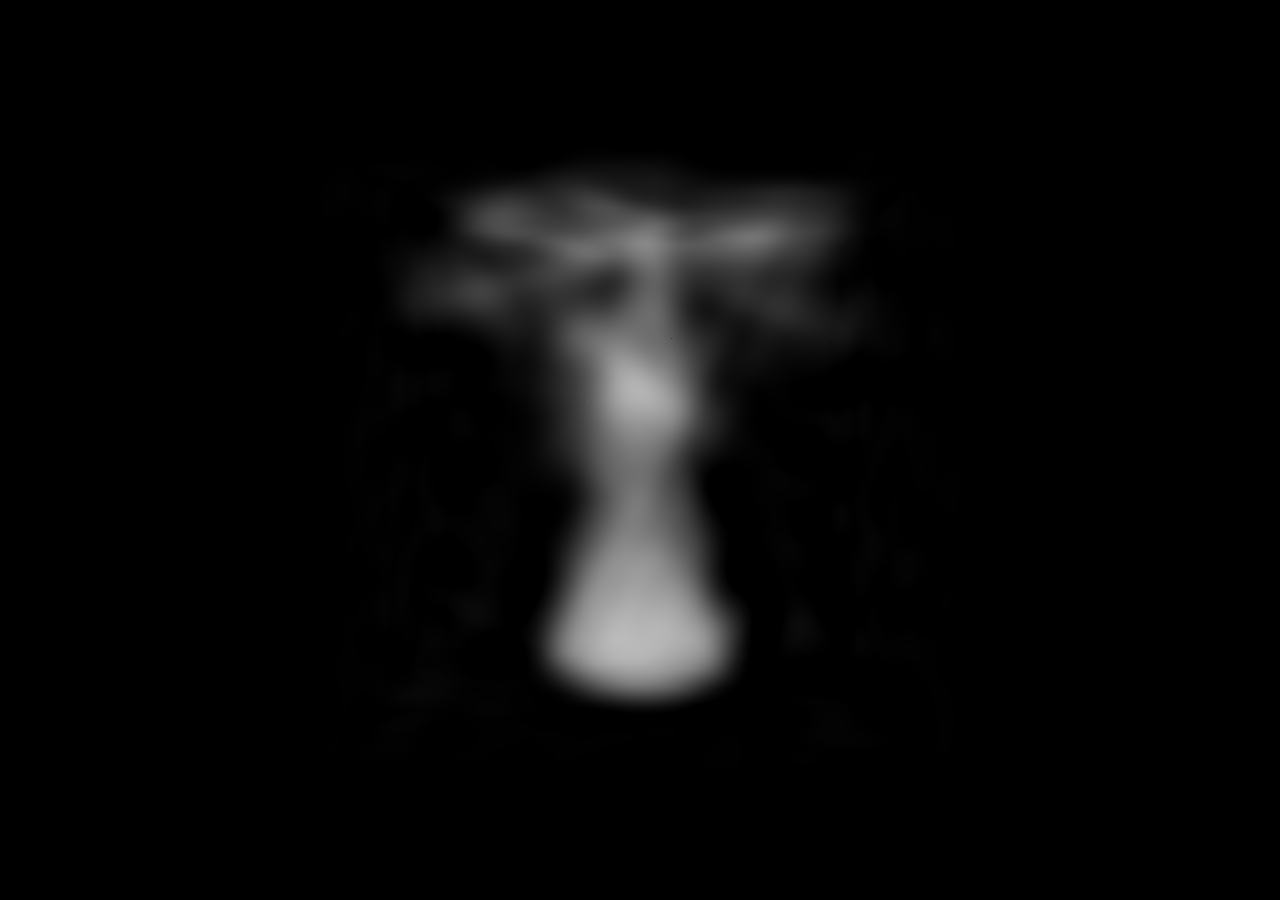
<file: Projects/Diss/ShaderCode/diss.html>
<!doctype html><html lang=en><meta charset=UTF-8><meta name=viewport content="width=device-width,shrink-to-fit=0,user-scalable=no,minimum-scale=1,maximum-scale=1"><title>diss</title><style>html{width:100%;height:100%;display:flex;justify-content:center;align-items:center;flex-direction:column}body{width:100%;height:100%;display:flex;justify-content:center;align-items:center;flex-direction:row;margin:0}canvas{margin:auto;display:block;box-shadow:0 2px 12px -2px rgba(0,0,0,.15)}</style><body><script src=diss.js></script>
</file>
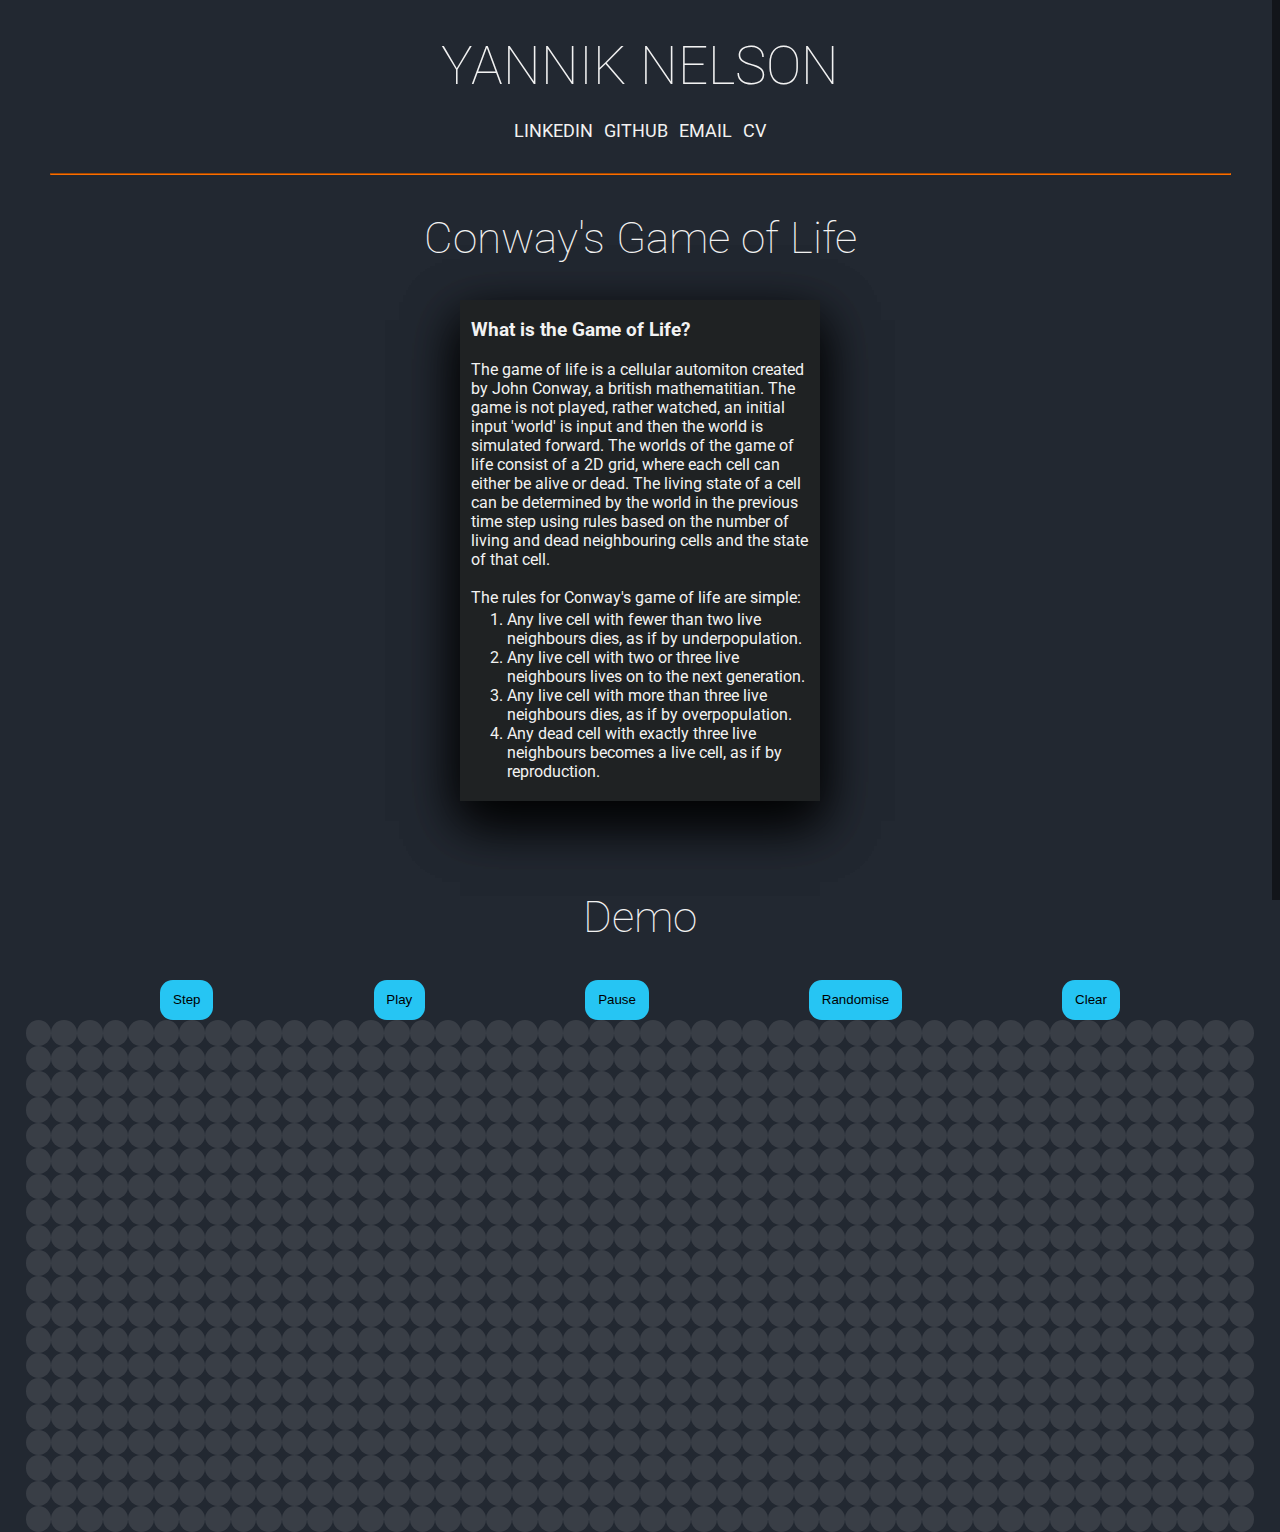
<file: Projects/GameOfLife/HTML/GameOfLife.html>
<!DOCTYPE html>
<html lang="en">

<head>
  <meta charset="UTF-8" />
  <meta name="viewport" content="width=device-width, initial-scale=1.0" />
  <link rel="stylesheet" href="/CSS/main.min.css" />
  <link rel="stylesheet" href="/CSS/blogPost.min.css" />
  <link rel="stylesheet" href="/CSS/ScrollBar.min.css" />
  <link rel="stylesheet" href="/Projects/GameOfLife/CSS/GameOfLife.min.css" />
  <link href="/favicon.ico" rel="icon" type="image/x-icon" />
  <title>Yannik Nelson - GameOfLife</title>
</head>

<body>
  <div id="scrollbar"></div>
  <div id="scrollThumb"></div>
  <header>
    <div class="header-container">
      <div class="content">
        <h1><a href="/index.html">Yannik Nelson</a></h1>
        <div class="links">
          <a href="https://www.linkedin.com/in/yannik-nelson" target="_blank">LinkedIn</a>
          <a href="https://github.com/yanniknelson" target="_blank">Github</a>
          <a href="mailto:yannikdanielnelson@gmail.com" target="_blank">Email</a>
          <a href="/Yannik-Nelson-CV.pdf" target="_blank">CV</a>
        </div>
      </div>
    </div>
    <hr />
  </header>
  <main>
    <h2>
      Conway's Game of Life
    </h2>
    <div class="content">
      <section class="paragraph left">
        <div class="blogText">
          <h3>What is the Game of Life?</h3>
          <p class="with_header" , style="padding-bottom: 1%;">
            The game of life is a cellular automiton created by John Conway, a british mathematitian. The game is not
            played, rather watched, an initial input 'world' is input and then the world is simulated forward.
            The worlds of the game of life consist of a 2D grid, where each cell can either be alive or dead. The living
            state of a cell can be determined by the world in the previous time step using rules based on the number of
            living and dead neighbouring cells and the state of that cell. <br>
            <br>
            The rules for Conway's game of life are simple:
          </p>
          <ol style="margin-top: 0px; padding-bottom: 1%;">
            <li>Any live cell with fewer than two live neighbours dies, as if by underpopulation.</li>
            <li>Any live cell with two or three live neighbours lives on to the next generation.</li>
            <li>Any live cell with more than three live neighbours dies, as if by overpopulation.</li>
            <li>Any dead cell with exactly three live neighbours becomes a live cell, as if by reproduction.</li>
          </ol>


        </div>
      </section>
      <div style="clear: both;"></div>
    </div>
    <h2>Demo</h2>
    <div class="DemoButtonContainer">
      <!-- <div class="Dropdown">
        <button class="dropbtn">Dropdown</button>
        <div class="dropdown-content">
          <a href="#">Link 1</a>
          <a href="#">Link 2</a>
          <a href="#">Link 3</a>
        </div>
      </div> -->
      <button class="DemoButton" id="Step">Step</button>
      <button class="DemoButton" id="Play">Play</button>
      <button class="DemoButton" id="Pause">Pause</button>
      <button class="DemoButton" id="Randomise">Randomise</button>
      <button class="DemoButton" id="Clear">Clear</button>
    </div>
    <div id="GameOfLifeDemo"></div>
  </main>
  <script src="/JavaScript/Scroll.js"></script>
  <script src="/Projects/GameOfLife/JavaScript/GameOfLife.js"></script>
</body>

</html>
</file>
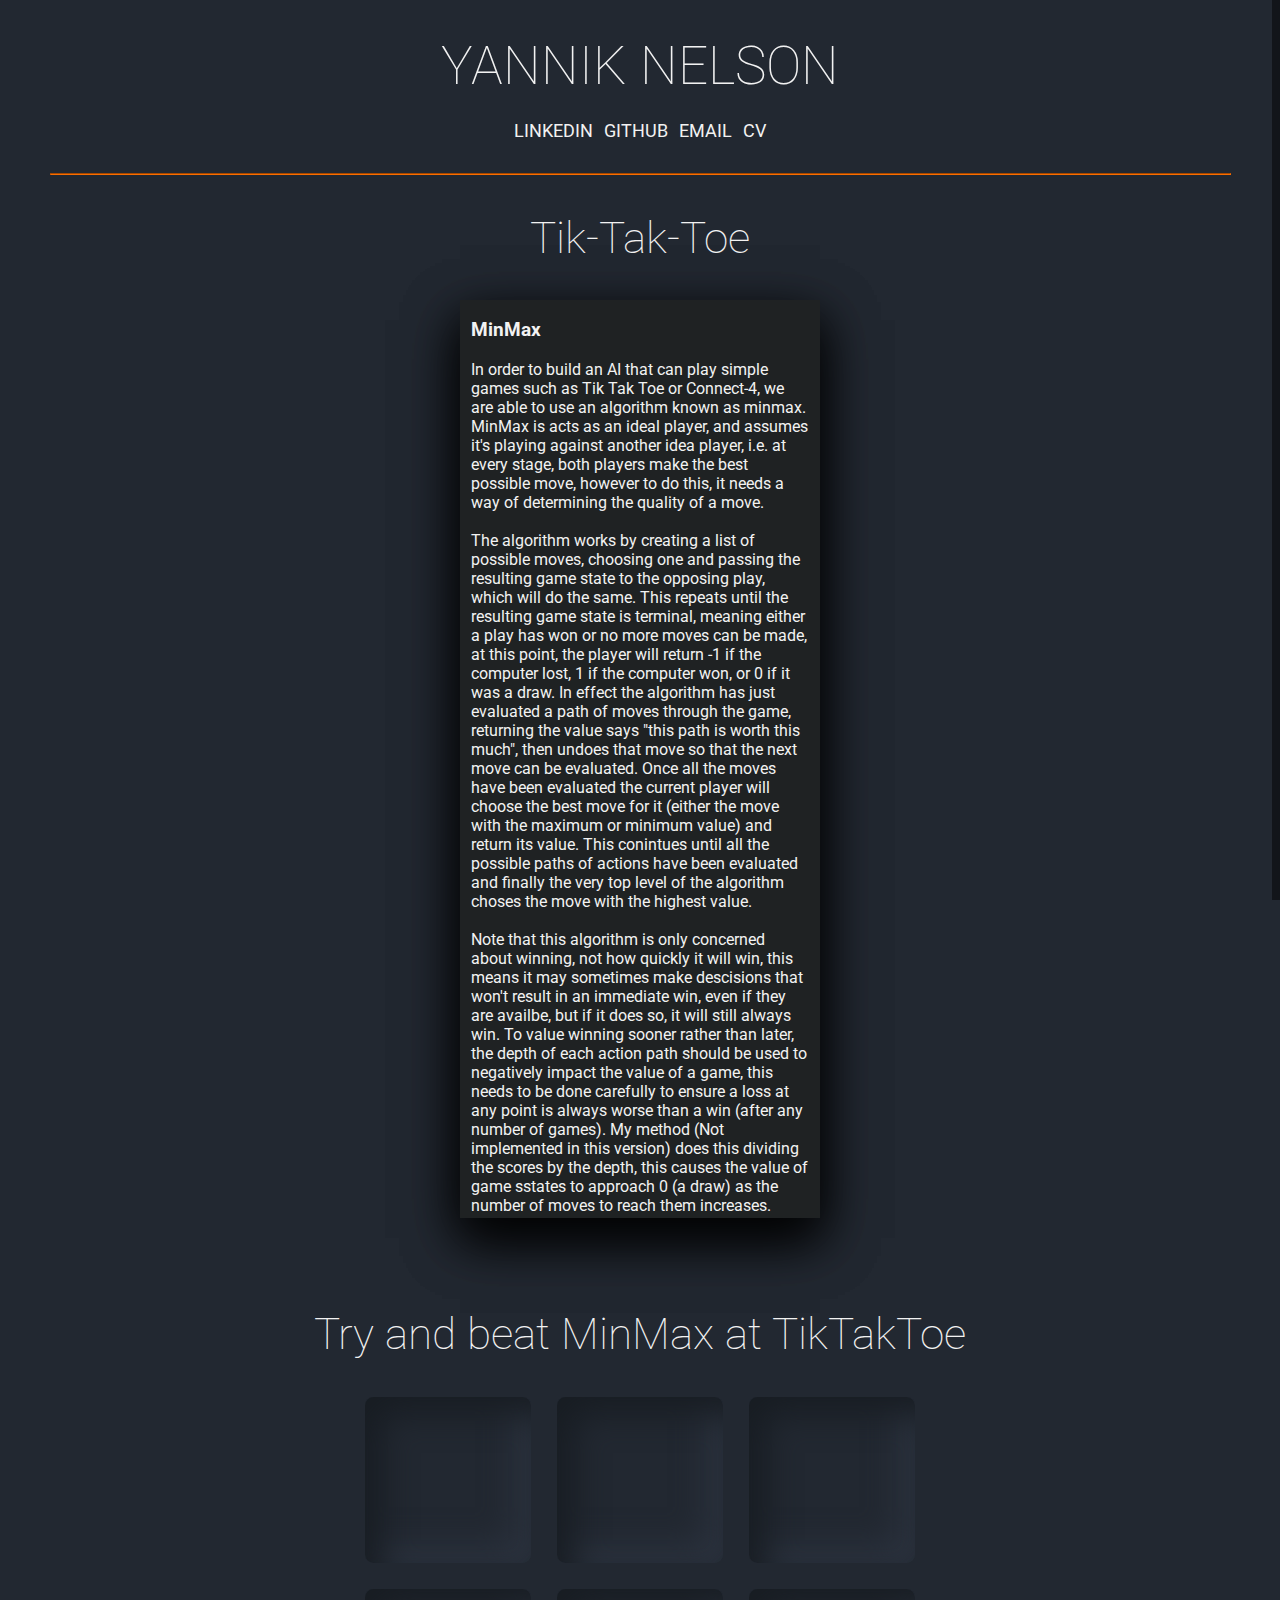
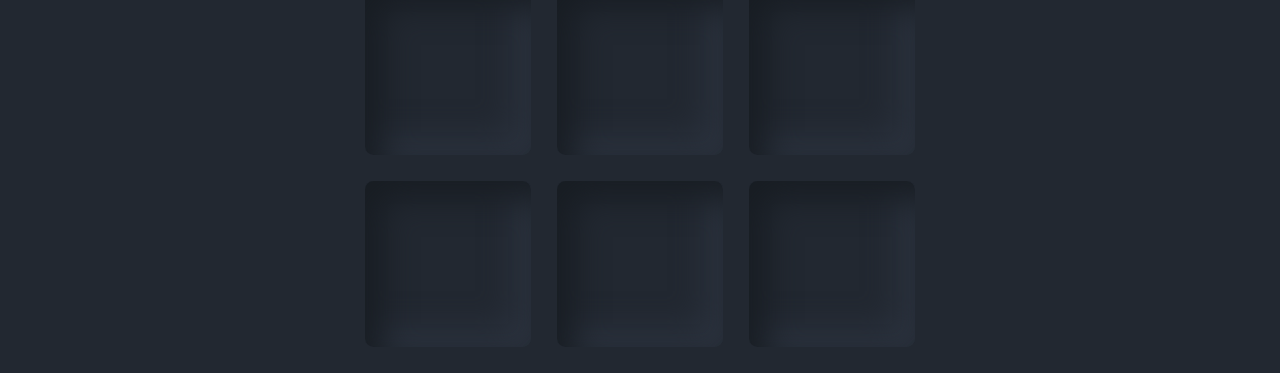
<file: Projects/TikTakToe/HTML/TikTakToe.html>
<!DOCTYPE html>
<html lang="en">

<head>
  <meta charset="UTF-8" />
  <meta name="viewport" content="width=device-width, initial-scale=1.0" />
  <link rel="stylesheet" href="/CSS/main.min.css" />
  <link rel="stylesheet" href="/CSS/blogPost.min.css" />
  <link rel="stylesheet" href="/CSS/ScrollBar.min.css" />
  <link rel="stylesheet" href="/Projects/TikTakToe/CSS/TikTakToe.min.css" />
  <link href="/favicon.ico" rel="icon" type="image/x-icon" />
  <title>Yannik Nelson - TikTakToe</title>
</head>

<body>
  <div id="scrollbar"></div>
  <div id="scrollThumb"></div>
  <header>
    <div class="header-container">
      <div class="content">
        <h1><a href="/index.html">Yannik Nelson</a></h1>
        <div class="links">
          <a href="https://www.linkedin.com/in/yannik-nelson" target="_blank">LinkedIn</a>
          <a href="https://github.com/yanniknelson" target="_blank">Github</a>
          <a href="mailto:yannikdanielnelson@gmail.com" target="_blank">Email</a>
          <a href="/Yannik-Nelson-CV.pdf" target="_blank">CV</a>
        </div>
      </div>
    </div>
    <hr />
  </header>
  <main>
    <h2>
      Tik-Tak-Toe
    </h2>
    <div class="content">
      <section class="paragraph left">
        <div class="blogText">
          <h3>MinMax</h3>
          <p class="with_header" , style="padding-bottom: 1%;">
            In order to build an AI that can play simple games such as Tik Tak Toe or Connect-4, we are able to use an algorithm known as minmax. 
            MinMax is acts as an ideal player, and assumes it's playing against another idea player, i.e. at every stage, both players make the best possible move, 
            however to do this, it needs a way of determining the quality of a move. <br/><br/>

            The algorithm works by creating a list of possible moves, choosing one and passing the resulting game state to the opposing play, which will do the same. 
            This repeats until the resulting game state is terminal, meaning either a play has won or no more moves can be made, at this point, the player will return 
            -1 if the computer lost, 1 if the computer won, or 0 if it was a draw. In effect the algorithm has just evaluated a path of moves through the game, returning 
            the value says "this path is worth this much", then undoes that move so that the next move can be evaluated. Once all the moves have been evaluated the current
            player will choose the best move for it (either the move with the maximum or minimum value) and return its value. This conintues until all the possible paths of 
            actions have been evaluated and finally the very top level of the algorithm choses the move with the highest value. <br/><br/>
            
            Note that this algorithm is only concerned about winning, not how quickly it will win, this means it may sometimes make descisions that won't result in an immediate 
            win, even if they are availbe, but if it does so, it will still always win. To value winning sooner rather than later, the depth of each action path should be used 
            to negatively impact the value of a game, this needs to be done carefully to ensure a loss at any point is always worse than a win (after any number of games). 
            My method (Not implemented in this version) does this dividing the scores by the depth, this causes the value of game sstates to approach 0 (a draw) as the number of 
            moves to reach them increases.
          </p>
        </div>
      </section>
      
      <div style="clear: both;"></div>
    </div>
    <h2>Try and beat MinMax at TikTakToe</h2>
    <div class="board" id="TikTakToe">

  </main>
  <script src="/JavaScript/Scroll.js"></script>
  <script src="/Projects/TikTakToe/JavaScript/TikTakToe.js"></script>
</body>

</html>
</file>
<file: CSS/main.min.css>
@import url("https://fonts.googleapis.com/css2?family=Roboto:ital,wght@0,100;0,300;0,400;0,500;0,700;0,900;1,100;1,300;1,400;1,500;1,700;1,900&display=swap");*{-webkit-box-sizing:border-box;box-sizing:border-box}body{margin:0;padding:0;background-color:#222831;color:#f2f2f2;font-family:Roboto, sans-serif}h1,h2{font-weight:110}h1{font-size:3.3em}h2{font-size:2.75em}header .header-container{text-transform:uppercase;text-align:center;display:-webkit-box;display:-ms-flexbox;display:flex;-webkit-box-pack:center;-ms-flex-pack:center;justify-content:center;-webkit-box-align:end;-ms-flex-align:end;align-items:flex-end;padding:5.5vh;padding-top:0;padding-bottom:2rem}header .header-container .content{padding-top:0}header .header-container .content h1{margin-bottom:1.5rem}header .header-container .content h1 a{text-decoration:none;color:inherit}header .header-container .content .links{list-style-type:none;display:-webkit-box;display:-ms-flexbox;display:flex;-webkit-box-pack:center;-ms-flex-pack:center;justify-content:center;width:100%}header .header-container .content .links a{text-align:center;font-size:1.1rem;color:#f2f2f2;text-decoration:none;padding:0 5.5px 0 5.5px}header hr{background-color:#000;margin:0 5.5vh 0vh 5.5vh;border-color:#f96d00}main{width:100%}
/*# sourceMappingURL=main.min.css.map */
</file>
<file: CSS/cards.min.css>
.card{-ms-flex-preferred-size:20%;flex-basis:20%;position:relative;margin:16.5px}.card .face{width:330px;height:220px;-webkit-transition:0.5s;transition:0.5s;border-radius:27.5px;-webkit-transition:0.4s;transition:0.4s}.card .cardshadow{width:330px;height:220px;-webkit-transition:0.4s;transition:0.4s;position:absolute;border-radius:26.5px;-webkit-animation-name:fadein;animation-name:fadein;-webkit-animation-duration:.3s;animation-duration:.3s;-webkit-animation-fill-mode:forwards;animation-fill-mode:forwards;-webkit-animation-timing-function:ease-in-out;animation-timing-function:ease-in-out;z-index:1;pointer-events:none}.card .face.card-top{position:relative;color:#fff;background:#222831;display:-webkit-box;display:-ms-flexbox;display:flex;-webkit-box-pack:center;-ms-flex-pack:center;justify-content:center;-webkit-box-align:center;-ms-flex-align:center;align-items:center;z-index:1;-webkit-transform:translateY(110px);transform:translateY(110px);-webkit-animation-name:imgfadein;animation-name:imgfadein;-webkit-animation-duration:.3s;animation-duration:.3s;-webkit-animation-fill-mode:forwards;animation-fill-mode:forwards;-webkit-animation-timing-function:ease-in-out;animation-timing-function:ease-in-out}.card .face.card-top .under-construction{width:330px;height:220px;border-radius:25px;position:absolute;z-index:2}.card .face.card-top .content{display:-webkit-box;display:-ms-flexbox;display:flex;-webkit-box-pack:center;-ms-flex-pack:center;justify-content:center;-webkit-box-align:center;-ms-flex-align:center;align-items:center;opacity:0.8;text-align:left}.card .face.card-top .content img{max-width:110px;max-height:125.224px}.card .face.card-top .content h3{padding-left:11px;max-width:165px;text-align:center}.card .face.card-descrip{position:relative;background:#222831;display:-webkit-box;display:-ms-flexbox;display:flex;-webkit-box-orient:vertical;-webkit-box-direction:normal;-ms-flex-direction:column;flex-direction:column;-webkit-box-pack:center;-ms-flex-pack:center;justify-content:center;-webkit-box-align:center;-ms-flex-align:center;align-items:center;padding:22px;-webkit-box-sizing:border-box;box-sizing:border-box;-webkit-transform:translateY(-110px);transform:translateY(-110px);color:#f2f2f2}.card .face.card-descrip .content{-webkit-animation-name:descripfadeout;animation-name:descripfadeout;-webkit-animation-duration:.18s;animation-duration:.18s;-webkit-animation-fill-mode:forwards;animation-fill-mode:forwards;-webkit-animation-timing-function:ease-in-out;animation-timing-function:ease-in-out}.card .face.card-descrip p,.card .face.card-descrip a{opacity:0.8}.card .face.card-descrip p{margin:0;padding:0}.card .face.card-descrip a{margin:11px 0 0;display:inline-block;text-decoration:none;color:#f2f2f2;font-weight:990;padding:5.5px;border:1.1px solid #f2f2f2}.card .face.card-descrip a:hover{background:#333}@-webkit-keyframes fadeout{0%{-webkit-box-shadow:16.5px 16.5px 33px #181d23,-16.5px -16.5px 33px #2c333f;box-shadow:16.5px 16.5px 33px #181d23,-16.5px -16.5px 33px #2c333f;opacity:1}60%{opacity:0}100%{-webkit-box-shadow:inset 16.5px 16.5px 33px #181d23,inset -16.5px -16.5px 33px #2c333f;box-shadow:inset 16.5px 16.5px 33px #181d23,inset -16.5px -16.5px 33px #2c333f;opacity:1}}@keyframes fadeout{0%{-webkit-box-shadow:16.5px 16.5px 33px #181d23,-16.5px -16.5px 33px #2c333f;box-shadow:16.5px 16.5px 33px #181d23,-16.5px -16.5px 33px #2c333f;opacity:1}60%{opacity:0}100%{-webkit-box-shadow:inset 16.5px 16.5px 33px #181d23,inset -16.5px -16.5px 33px #2c333f;box-shadow:inset 16.5px 16.5px 33px #181d23,inset -16.5px -16.5px 33px #2c333f;opacity:1}}@-webkit-keyframes fadein{0%{-webkit-box-shadow:inset 16.5px 16.5px 33px #181d23,inset -16.5px -16.5px 33px #2c333f;box-shadow:inset 16.5px 16.5px 33px #181d23,inset -16.5px -16.5px 33px #2c333f;opacity:1}60%{opacity:0}100%{-webkit-box-shadow:16.5px 16.5px 33px #181d23,-16.5px -16.5px 33px #2c333f;box-shadow:16.5px 16.5px 33px #181d23,-16.5px -16.5px 33px #2c333f;opacity:1}}@keyframes fadein{0%{-webkit-box-shadow:inset 16.5px 16.5px 33px #181d23,inset -16.5px -16.5px 33px #2c333f;box-shadow:inset 16.5px 16.5px 33px #181d23,inset -16.5px -16.5px 33px #2c333f;opacity:1}60%{opacity:0}100%{-webkit-box-shadow:16.5px 16.5px 33px #181d23,-16.5px -16.5px 33px #2c333f;box-shadow:16.5px 16.5px 33px #181d23,-16.5px -16.5px 33px #2c333f;opacity:1}}@-webkit-keyframes imgfadeout{0%{opacity:1}60%{opacity:0;visibility:hidden}100%{opacity:0;visibility:hidden}}@keyframes imgfadeout{0%{opacity:1}60%{opacity:0;visibility:hidden}100%{opacity:0;visibility:hidden}}@-webkit-keyframes imgfadein{0%{opacity:0;visibility:hidden}60%{opacity:0;visibility:visible}100%{opacity:1}}@keyframes imgfadein{0%{opacity:0;visibility:hidden}60%{opacity:0;visibility:visible}100%{opacity:1}}@-webkit-keyframes descripfadein{0%{opacity:0}60%{opacity:0}100%{opacity:1}}@keyframes descripfadein{0%{opacity:0}60%{opacity:0}100%{opacity:1}}@-webkit-keyframes descripfadeout{0%{opacity:1}100%{opacity:0}}@keyframes descripfadeout{0%{opacity:1}100%{opacity:0}}.card:hover .face.card-top{background:none;-webkit-transform:translateY(0px);transform:translateY(0px)}.card:hover .face.card-descrip{-webkit-transform:translateY(0px);transform:translateY(0px)}.card:hover .face.card-descrip .content{-webkit-animation-name:descripfadein;animation-name:descripfadein;-webkit-animation-duration:.3s;animation-duration:.3s;-webkit-animation-fill-mode:forwards;animation-fill-mode:forwards;-webkit-animation-timing-function:ease-in-out;animation-timing-function:ease-in-out}.card:hover .cardshadow{-webkit-transform:translateY(110px);transform:translateY(110px);height:440px;-webkit-animation-name:fadeout;animation-name:fadeout;-webkit-animation-duration:.3s;animation-duration:.3s;-webkit-animation-fill-mode:forwards;animation-fill-mode:forwards;-webkit-animation-timing-function:ease-in-out;animation-timing-function:ease-in-out;z-index:1}
/*# sourceMappingURL=cards.min.css.map */
</file>
<file: CSS/ScrollBar.min.css>
::-webkit-scrollbar{width:0}#scrollbar{position:fixed;right:0;top:0;width:0.5rem;height:100%;background:#00000075}#scrollThumb{position:fixed;right:0;top:0;width:0.5rem;height:100%;background:#f96d00}#scrollThumb:before{content:"";position:absolute;left:0;top:0;width:100%;height:100%;background:#f96d00;-webkit-filter:blur(10px);filter:blur(10px)}
/*# sourceMappingURL=ScrollBar.min.css.map */
</file>
<file: CSS/HomePage.min.css>
.practical-container{display:-webkit-box;display:-ms-flexbox;display:flex;-webkit-box-pack:space-evenly;-ms-flex-pack:space-evenly;justify-content:space-evenly;-webkit-box-align:center;-ms-flex-align:center;align-items:center;-ms-flex-wrap:wrap;flex-wrap:wrap;padding:37.5px 0 37.5px 0;font-size:16px;width:100%;-webkit-box-shadow:inset 15px 15px 30px #181d23,inset -15px -15px 30px #2c333f;box-shadow:inset 15px 15px 30px #181d23,inset -15px -15px 30px #2c333f;background-color:#222831}.coding-container{display:-webkit-box;display:-ms-flexbox;display:flex;-webkit-box-orient:horizontal;-webkit-box-direction:normal;-ms-flex-direction:row;flex-direction:row;-ms-flex-wrap:wrap;flex-wrap:wrap;-webkit-box-pack:space-evenly;-ms-flex-pack:space-evenly;justify-content:space-evenly;-webkit-box-align:center;-ms-flex-align:center;align-items:center;padding:37.5px 0 37.5px 0;font-size:16px;width:100%;-webkit-box-shadow:inset 15px 15px 30px #181d23,inset -15px -15px 30px #2c333f;box-shadow:inset 15px 15px 30px #181d23,inset -15px -15px 30px #2c333f;background-color:#222831}.coding-container .coding-row{display:-webkit-box;display:-ms-flexbox;display:flex;width:100%;-webkit-box-pack:space-evenly;-ms-flex-pack:space-evenly;justify-content:space-evenly;-webkit-box-align:center;-ms-flex-align:center;align-items:center}
/*# sourceMappingURL=HomePage.min.css.map */
</file>
<file: CSS/blogPost.min.css>
*{-webkit-box-sizing:border-box;box-sizing:border-box}body{margin:0;padding:0;width:100vw}main{margin:none;padding:none;width:100%;height:100%}main h2{text-align:left;padding-left:5vw}main .examples{display:-webkit-box;display:-ms-flexbox;display:flex;-webkit-box-pack:space-evenly;-ms-flex-pack:space-evenly;justify-content:space-evenly;-webkit-box-align:center;-ms-flex-align:center;align-items:center;-ms-flex-wrap:wrap;flex-wrap:wrap;padding:37.5px 0 37.5px 0;width:100%;-webkit-box-shadow:inset 15px 15px 30px #181d23,inset -15px -15px 30px #2c333f;box-shadow:inset 15px 15px 30px #181d23,inset -15px -15px 30px #2c333f;background-color:#222831}main .example{display:-webkit-box;display:-ms-flexbox;display:flex;-webkit-box-orient:vertical;-webkit-box-direction:normal;-ms-flex-direction:column;flex-direction:column;-ms-flex-wrap:wrap;flex-wrap:wrap;width:500px;color:black;margin-bottom:5vh}main .example img{width:500px;height:none}main .extext{background:#f2f2f2}main .extext h3{color:#222831;padding:0 0 0 3%}main .extext p{padding:0 3% 2% 3%}main .content{margin-left:3vw;margin-right:3vw;height:100%}main .content .right{float:right}main .content .left{float:left}main .content .paragraph{display:-webkit-box;display:-ms-flexbox;display:flex;-webkit-box-shadow:0 20px 50px rgba(0,0,0,0.8);box-shadow:0 20px 50px rgba(0,0,0,0.8);margin-bottom:5vh;max-width:90%;background:#1F2223}main .content .paragraph .big-container div{display:-webkit-box;display:-ms-flexbox;display:flex}main .content .paragraph img{max-height:40vh;max-width:40vh;width:40vh}main .content .paragraph .blogText{min-height:-webkit-fit-content;min-height:-moz-fit-content;min-height:fit-content}main .content .paragraph .blogText h3{color:#f2f2f2;padding:0 0 0 3%}main .content .paragraph .blogText p{color:#f2f2f2;padding:3% 3% 3% 3%;margin:0}main .content .paragraph .blogText ul,main .content .paragraph .blogText ol{color:#f2f2f2;margin-left:2%;margin-right:2%}main .content .paragraph .blogText table{padding:.5% 3% .5% 3%}main .content .paragraph .blogText .second_left_align th:nth-of-type(2){text-align:left}main .content .paragraph .blogText .third_left_align th:nth-of-type(3){text-align:left}main .content .paragraph .blogText .darkText{color:#393e46}main .content .paragraph .blogText .with_header{padding-top:0}main .content .paragraph .blogText .no_header{padding-top:1%}main .content .paragraph .blogText .with_list_bellow{padding-bottom:0}main .content .paragraph .blogText .with_list_above{padding-top:0}main .content .paragraph .blogText a,main .content .paragraph .blogText a:visited{text-decoration:underline;color:#26c5f3}main .content .paragraph .blogText a:hover,main .content .paragraph .blogText a:visited:hover{font-weight:800}main .content .paragraph .second{-webkit-box-ordinal-group:3;-ms-flex-order:2;order:2}main .dissAndDemo{display:-webkit-box;display:-ms-flexbox;display:flex;-webkit-box-pack:space-evenly;-ms-flex-pack:space-evenly;justify-content:space-evenly;-webkit-box-align:center;-ms-flex-align:center;align-items:center;width:100%}@media screen and (max-width: 1350px), screen and (max-width: 600px){main .content{margin:auto;margin-bottom:5vh;display:-webkit-box;display:-ms-flexbox;display:flex;-webkit-box-orient:vertical;-webkit-box-direction:normal;-ms-flex-direction:column;flex-direction:column;width:100%}main .examples{margin:auto;display:-webkit-box;display:-ms-flexbox;display:flex;-webkit-box-orient:vertical;-webkit-box-direction:normal;-ms-flex-direction:column;flex-direction:column;-webkit-box-pack:justify;-ms-flex-pack:justify;justify-content:space-between;-webkit-box-align:center;-ms-flex-align:center;align-items:center;width:100%}main .example{margin:15px;width:360px}main .example img{width:360px}main .dissAndDemo{-webkit-box-orient:vertical;-webkit-box-direction:normal;-ms-flex-direction:column;flex-direction:column}main .paragraph{height:-webkit-fit-content;height:-moz-fit-content;height:fit-content;max-height:none;max-width:none;width:360px;float:none;-webkit-box-orient:vertical;-webkit-box-direction:normal;-ms-flex-direction:column;flex-direction:column;max-width:-webkit-min-content;max-width:-moz-min-content;max-width:min-content;margin:auto;margin-top:0}main .paragraph .big-container div{-webkit-box-orient:vertical;-webkit-box-direction:normal;-ms-flex-direction:column;flex-direction:column}main .paragraph img{-webkit-box-ordinal-group:2;-ms-flex-order:1;order:1;max-height:none;max-width:none;width:360px;height:none;float:none}main .paragraph .blogText{-webkit-box-ordinal-group:3;-ms-flex-order:2;order:2;-webkit-box-shadow:0 20px 50px rgba(0,0,0,0.8);box-shadow:0 20px 50px rgba(0,0,0,0.8)}main h2{text-align:center;padding-left:0}}
/*# sourceMappingURL=blogPost.min.css.map */
</file>
<file: Projects/GameOfLife/CSS/GameOfLife.min.css>
button{background:transparent;-webkit-box-shadow:0px 0px 0px transparent;box-shadow:0px 0px 0px transparent;border:0px solid transparent;text-shadow:0px 0px 0px transparent}button:hover{-webkit-box-shadow:0px 0px 0px transparent;box-shadow:0px 0px 0px transparent;border:0px solid transparent;text-shadow:0px 0px 0px transparent}button:active{outline:none;border:none}button:focus{outline:0}.DemoButtonContainer{display:-webkit-box;display:-ms-flexbox;display:flex;-webkit-box-orient:horizontal;-webkit-box-direction:normal;-ms-flex-direction:row;flex-direction:row;-webkit-box-pack:space-evenly;-ms-flex-pack:space-evenly;justify-content:space-evenly;-webkit-box-align:center;-ms-flex-align:center;align-items:center}.DemoButton{background-color:#26c5f3;padding:1vw 1vw 1vw 1vw;border-radius:1vw}#GameOfLifeDemo{display:-ms-grid;display:grid;-ms-grid-columns:(2vw)[48];grid-template-columns:repeat(48, 2vw);-ms-grid-rows:(2vw)[20];grid-template-rows:repeat(20, 2vw);-webkit-box-pack:center;-ms-flex-pack:center;justify-content:center;-ms-flex-line-pack:center;align-content:center}.Cell{width:2vw;height:2vw;-webkit-transition:0.3s;transition:0.3s;border-radius:1vw;-ms-flex-item-align:center;-ms-grid-row-align:center;align-self:center;-webkit-animation-name:Die;animation-name:Die;-webkit-animation-duration:0.3s;animation-duration:0.3s;-webkit-animation-timing-function:ease-out;animation-timing-function:ease-out;-webkit-animation-delay:0;animation-delay:0;-webkit-animation-direction:alternate;animation-direction:alternate;-webkit-animation-iteration-count:1;animation-iteration-count:1;-webkit-animation-fill-mode:forwards;animation-fill-mode:forwards;-webkit-animation-play-state:running;animation-play-state:running;background-color:#393e46}.Alive{-webkit-animation-name:comeToLife;animation-name:comeToLife;-webkit-animation-duration:0.3s;animation-duration:0.3s;-webkit-animation-timing-function:ease-out;animation-timing-function:ease-out;-webkit-animation-delay:0;animation-delay:0;-webkit-animation-direction:alternate;animation-direction:alternate;-webkit-animation-iteration-count:1;animation-iteration-count:1;-webkit-animation-fill-mode:forwards;animation-fill-mode:forwards;-webkit-animation-play-state:running;animation-play-state:running;background-color:#f96d00}@-webkit-keyframes comeToLife{0%{-webkit-transform:scale(0.3);transform:scale(0.3)}50%{-webkit-transform:scale(1.2);transform:scale(1.2)}100%{-webkit-transform:scale(1);transform:scale(1)}}@keyframes comeToLife{0%{-webkit-transform:scale(0.3);transform:scale(0.3)}50%{-webkit-transform:scale(1.2);transform:scale(1.2)}100%{-webkit-transform:scale(1);transform:scale(1)}}@-webkit-keyframes Die{0%{-webkit-transform:scale(0.3);transform:scale(0.3)}50%{-webkit-transform:scale(1.2);transform:scale(1.2)}100%{-webkit-transform:scale(1);transform:scale(1)}}@keyframes Die{0%{-webkit-transform:scale(0.3);transform:scale(0.3)}50%{-webkit-transform:scale(1.2);transform:scale(1.2)}100%{-webkit-transform:scale(1);transform:scale(1)}}.dropbtn{background-color:#4CAF50;color:white;padding:16px;font-size:16px;border:none;cursor:pointer}.dropdown{position:relative;display:inline-block}.dropdown-content{display:none;position:absolute;background-color:#f9f9f9;min-width:160px;-webkit-box-shadow:0px 8px 16px 0px rgba(0,0,0,0.2);box-shadow:0px 8px 16px 0px rgba(0,0,0,0.2);z-index:1}.dropdown-content a{color:black;padding:12px 16px;text-decoration:none;display:block}.dropdown-content a:hover{background-color:#f1f1f1}.dropdown:hover .dropdown-content{display:block}.dropdown:hover .dropbtn{background-color:#3e8e41}
/*# sourceMappingURL=GameOfLife.min.css.map */
</file>
<file: Projects/TikTakToe/CSS/TikTakToe.min.css>
.board{display:-ms-grid;display:grid;-ms-grid-columns:(13vw)[3];grid-template-columns:repeat(3, 13vw);-ms-grid-rows:(13vw)[3];grid-template-rows:repeat(3, 13vw);-webkit-column-gap:2vw;column-gap:2vw;row-gap:2vw;-webkit-box-pack:center;-ms-flex-pack:center;justify-content:center;-ms-flex-line-pack:center;align-content:center;margin-bottom:2vw}.Cell{display:-webkit-box;display:-ms-flexbox;display:flex;-webkit-box-pack:center;-ms-flex-pack:center;justify-content:center;border-radius:5%;-webkit-box-align:center;-ms-flex-align:center;align-items:center;width:13vw;height:13vw;-webkit-box-shadow:inset 16.5px 16.5px 33px #181d23,inset -16.5px -16.5px 33px #2c333f;box-shadow:inset 16.5px 16.5px 33px #181d23,inset -16.5px -16.5px 33px #2c333f}.nought{display:-webkit-box;display:-ms-flexbox;display:flex;-webkit-box-pack:center;-ms-flex-pack:center;justify-content:center;-webkit-box-align:center;-ms-flex-align:center;align-items:center;width:10vw;height:10vw;border-radius:50%;-webkit-animation-name:emerge;animation-name:emerge;-webkit-animation-duration:0.5s;animation-duration:0.5s;-webkit-animation-timing-function:ease-out;animation-timing-function:ease-out;-webkit-animation-delay:0;animation-delay:0;-webkit-animation-direction:alternate;animation-direction:alternate;-webkit-animation-iteration-count:1;animation-iteration-count:1;-webkit-animation-fill-mode:forwards;animation-fill-mode:forwards;-webkit-animation-play-state:running;animation-play-state:running}.nought::after{content:"";width:7vw;height:7vw;border-radius:50%;-webkit-animation-name:emerge-inset;animation-name:emerge-inset;-webkit-animation-duration:0.5s;animation-duration:0.5s;-webkit-animation-timing-function:ease-out;animation-timing-function:ease-out;-webkit-animation-delay:0;animation-delay:0;-webkit-animation-direction:alternate;animation-direction:alternate;-webkit-animation-iteration-count:1;animation-iteration-count:1;-webkit-animation-fill-mode:forwards;animation-fill-mode:forwards;-webkit-animation-play-state:running;animation-play-state:running}.cross{background:#222831;height:11vw;width:2vw;position:relative;-webkit-transform:rotate(-45deg);transform:rotate(-45deg);-webkit-animation-name:emerge;animation-name:emerge;-webkit-animation-duration:0.5s;animation-duration:0.5s;-webkit-animation-timing-function:ease-out;animation-timing-function:ease-out;-webkit-animation-delay:0;animation-delay:0;-webkit-animation-direction:alternate;animation-direction:alternate;-webkit-animation-iteration-count:1;animation-iteration-count:1;-webkit-animation-fill-mode:forwards;animation-fill-mode:forwards;-webkit-animation-play-state:running;animation-play-state:running}.cross::before{background:#222831;content:"";height:2vw;left:2vw;top:4.5vw;position:absolute;width:4.5vw;-webkit-clip-path:inset(-40px -40px -40px 0px);clip-path:inset(-40px -40px -40px 0px);-webkit-animation-name:emerge;animation-name:emerge;-webkit-animation-duration:0.5s;animation-duration:0.5s;-webkit-animation-timing-function:ease-out;animation-timing-function:ease-out;-webkit-animation-delay:0;animation-delay:0;-webkit-animation-direction:alternate;animation-direction:alternate;-webkit-animation-iteration-count:1;animation-iteration-count:1;-webkit-animation-fill-mode:forwards;animation-fill-mode:forwards;-webkit-animation-play-state:running;animation-play-state:running}.cross::after{background:#222831;content:"";height:2vw;left:-4.5vw;top:4.5vw;position:absolute;width:4.5vw;-webkit-clip-path:inset(-40px 0px -40px -40px);clip-path:inset(-40px 0px -40px -40px);-webkit-animation-name:emerge;animation-name:emerge;-webkit-animation-duration:0.5s;animation-duration:0.5s;-webkit-animation-timing-function:ease-out;animation-timing-function:ease-out;-webkit-animation-delay:0;animation-delay:0;-webkit-animation-direction:alternate;animation-direction:alternate;-webkit-animation-iteration-count:1;animation-iteration-count:1;-webkit-animation-fill-mode:forwards;animation-fill-mode:forwards;-webkit-animation-play-state:running;animation-play-state:running}@-webkit-keyframes emerge{0%{}100%{-webkit-box-shadow:16.5px 16.5px 33px #181d23,-16.5px -16.5px 33px #2c333f;box-shadow:16.5px 16.5px 33px #181d23,-16.5px -16.5px 33px #2c333f}}@keyframes emerge{0%{}100%{-webkit-box-shadow:16.5px 16.5px 33px #181d23,-16.5px -16.5px 33px #2c333f;box-shadow:16.5px 16.5px 33px #181d23,-16.5px -16.5px 33px #2c333f}}@-webkit-keyframes emerge-inset{0%{}100%{-webkit-box-shadow:inset 16.5px 16.5px 33px #181d23,inset -16.5px -16.5px 33px #2c333f;box-shadow:inset 16.5px 16.5px 33px #181d23,inset -16.5px -16.5px 33px #2c333f}}@keyframes emerge-inset{0%{}100%{-webkit-box-shadow:inset 16.5px 16.5px 33px #181d23,inset -16.5px -16.5px 33px #2c333f;box-shadow:inset 16.5px 16.5px 33px #181d23,inset -16.5px -16.5px 33px #2c333f}}
/*# sourceMappingURL=TikTakToe.min.css.map */
</file>
